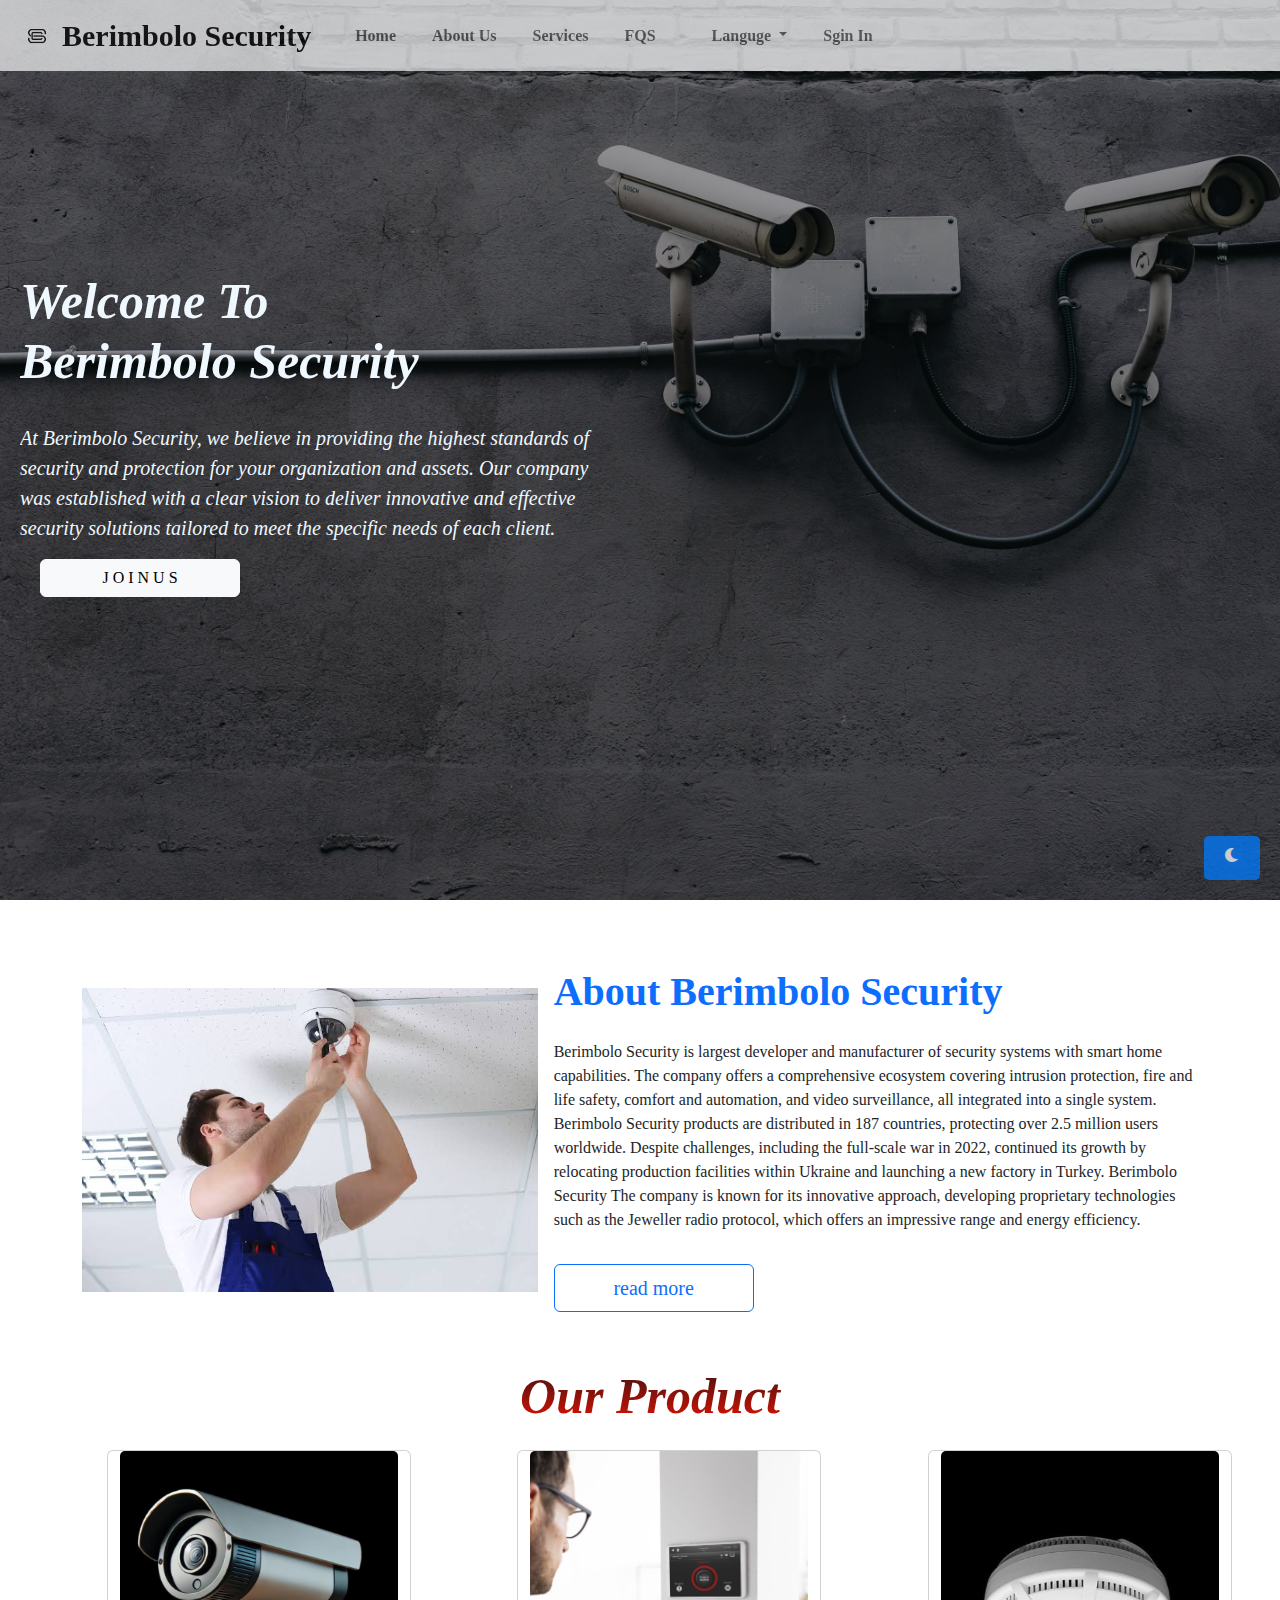
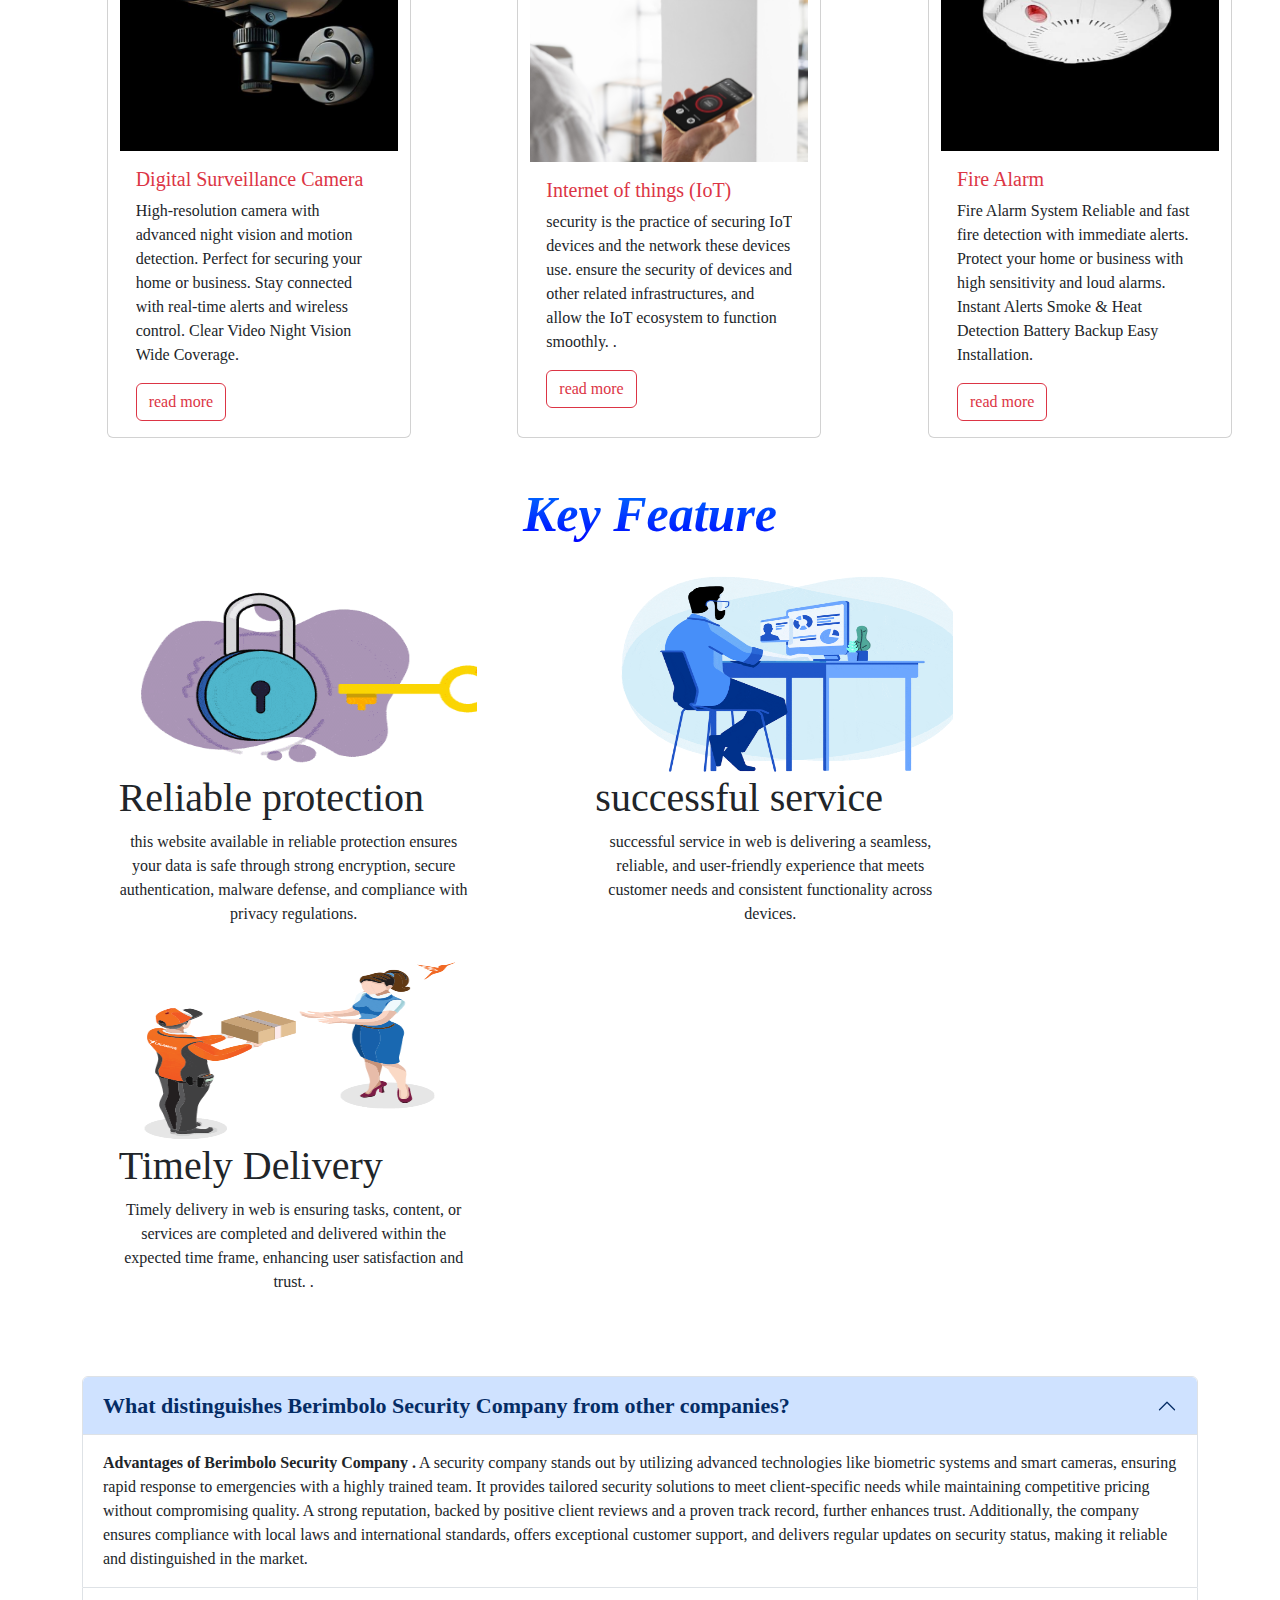
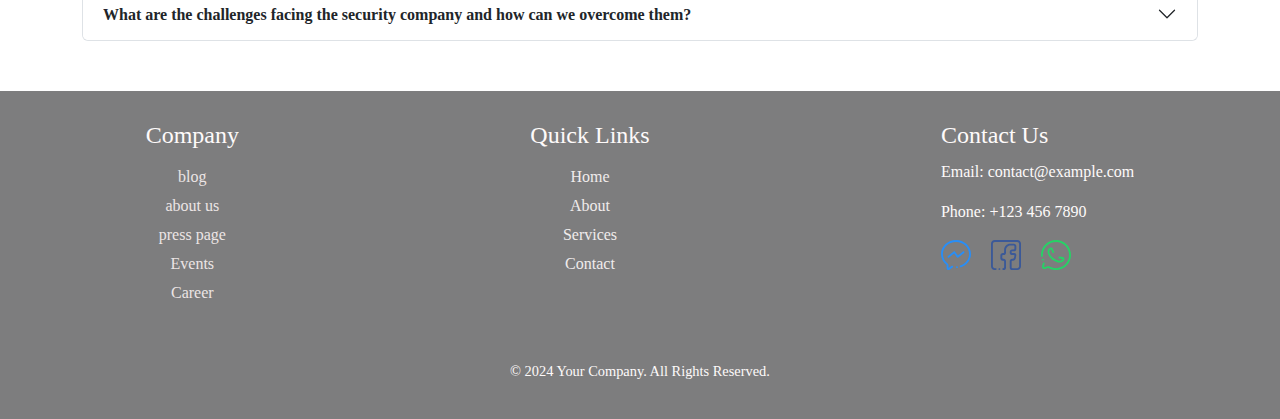
<file: index.html>
<!DOCTYPE html>
<html lang="en">

<head>
    <meta charset="UTF-8">
    <meta name="viewport" content="width=device-width, initial-scale=1.0">
    <title>Document</title>
    <link rel="stylesheet" href="bootstrap.min.css">
    <link rel="stylesheet" href="all.css">
    <link rel="stylesheet" href="all.min.css">
    <link href="https://cdnjs.cloudflare.com/ajax/libs/font-awesome/6.0.0-beta3/css/all.min.css" rel="stylesheet">

    <link rel="stylesheet" href="security.css">
</head>

<body>
    <div class="parent">
        <nav class="navbar navbar-expand-lg navbar-light bg-light play ">
            <div class="container-fluid">
                <img src="283012-removebg-preview.png" class="img1 fw-border">

                <a class="navbar-brand bhh" href="#" style="font-weight: bolder; font-family: Georgia, 'Times New Roman', Times, serif;text-transform: capitalize;">Berimbolo Security</a>


                <button class="navbar-toggler " type="button" data-bs-toggle="collapse" data-bs-target="#navbarSupportedContent" aria-controls="navbarSupportedContent" aria-expanded="false" aria-label="Toggle navigation">
                <span class="navbar-toggler-icon"></span>
              </button>
                <div class="collapse navbar-collapse  oo" id="navbarSupportedContent">
                    <ul class="navbar-nav me-auto mb-2 mb-lg-0">
                        <li class="nav-item">
                            <a class="nav-link " aria-current="page" href="#abouts" style="font-weight: bolder; font-family: Georgia, 'Times New Roman', Times, serif;text-transform: capitalize;">
                                Home
                            </a>

                            <li class="nav-item">
                                <a class="nav-link " aria-current="page" href="#abouts" style="font-weight: bolder; font-family: Georgia, 'Times New Roman', Times, serif;text-transform: capitalize;">
                                About Us
                            </a>
                            </li>
                            <li class="nav-item">
                                <a class="nav-link" href="security2.html" style="font-weight: bolder; font-family: Georgia, 'Times New Roman', Times, serif;text-transform: capitalize;">Services</a>

                            </li>

                            <li class="nav-item">
                                <a class="nav-link " aria-current="page" target="_blank" href="security2.html" style="font-weight: bolder; font-family: Georgia, 'Times New Roman', Times, serif;text-transform: capitalize;">
                           FQS  
                         </a>
                            </li>


                            <li class="nav-item">

                            </li>

                            <li class="nav-item dropdown">
                                <a class="nav-link dropdown-toggle" href="#" id="navbarDropdown" role="button" data-bs-toggle="dropdown" aria-expanded="false" style="font-weight: bolder; font-family: Georgia, 'Times New Roman', Times, serif;text-transform: capitalize;">
                      languge 
                    </a>
                                <ul class="dropdown-menu" aria-labelledby="navbarDropdown">
                                    <li><a class="dropdown-item" href="#">English</a></li>
                                    <hr class="dropdown-divider">
                            </li>
                            <li><a class="dropdown-item" href="#">Arbic</a></li>
                            </ul>
                        </li>
                        <li class="nav-item">
                            <a class="nav-link " href="#" tabindex="-1" aria-disabled="true" style="font-weight: bolder; font-family: Georgia, 'Times New Roman', Times, serif;text-transform: capitalize;">Sgin in </a>
                        </li>
                    </ul>
                </div>
            </div>
        </nav>
        <div class="gana">
            <h2 class="head">Welcome To<br> Berimbolo Security </h2><br class="br">
            <p class="pra"> At Berimbolo Security, we believe in providing the highest standards of security and protection for your organization and assets. Our company was established with a clear vision to deliver innovative and effective security solutions tailored
                to meet the specific needs of each client.</p><button class="btn btn-light btnd" width="300px"> J O I N  U S </button>
            <!-- <h2 class="elav">Lorem ipsum dolor sit, amet consectetur adipisicing elit. Quisquam pariatur harum iusto Lorem ipsum dolor sit amet consectetur adipisicing elit. Fuga officiis aut, ullam nemo vero nostrum et impedit odio reiciendis fugit similique ipsam ipsum
            est? Laudantium, nostrum aspernatur. Culpa, quae totam.</h2> -->
        </div>
    </div>
    <!-- <div class="bout">
        <div class="container-fluid">
            <div class="row abous">

                <img src="about .jpg" alt="" class="col-6 abou" id="abou">
                <div class="col-6">
                    <h2>about us</h2>
                    <p class="ber" id="ber"> Berimbolo Security is Europe's largest developer and manufacturer of security systems with smart home capabilities. The company offers a comprehensive ecosystem covering intrusion protection, fire and life safety, comfort and automation,
                        and video surveillance, products are distributed in 187 countries, protecting over 2.5 million users worldwide. Despite challenges, including the full-scale war in 2022, security system continued its growth by relocating production
                        facilities within Ukraine and launching a new factory in Turkey. The company is known for its innovative approach, developing proprietary technologies such as the Jeweller radio protocol, which offers an impressive range and energy
                        efficiency.

                    </p>
                </div>
            </div>
        </div>
    </div> -->
    <div class="container">
        <div class="row align-items-center gx-3 gy-5 py-3 mt-1 " id="abouts">
            <div class="col-12 col-md-12 col-lg-5">
                <img src="about .jpg" class="img-fluid mx-auto d-block" alt="a man using vr gadget" />
            </div>
            <!-- col-12 -->
            <div class="col-12 col-md-12 text-center text-lg-start col-lg-7">
                <h2 class="fw-bold text-primary fs-1 pb-3">About Berimbolo Security</h2>
                <p class="about-text">
                    Berimbolo Security is largest developer and manufacturer of security systems with smart home capabilities. The company offers a comprehensive ecosystem covering intrusion protection, fire and life safety, comfort and automation, and video surveillance,
                    all integrated into a single system. Berimbolo Security products are distributed in 187 countries, protecting over 2.5 million users worldwide. Despite challenges, including the full-scale war in 2022, continued its growth by relocating
                    production facilities within Ukraine and launching a new factory in Turkey. Berimbolo Security The company is known for its innovative approach, developing proprietary technologies such as the Jeweller radio protocol, which offers
                    an impressive range and energy efficiency. </p>
                <button class="btn btn-outline-primary  py-2 mt-3 fs-5 fw-medium" type="button" id="btn">
                    read more
            </button>
            </div>
            <!-- col-12 -->
        </div>
        <!-- row -->
    </div>
    <!--  container -->

    <div class="hero-section">
        <h2 class="new py-2" id="none">Our Product</h2>
        <div class="container-fluid mx-auto my-3">
            <div class="row">
                <div class="card col-4 offset-md-1 offset-sm-0 offset-xlg-2" style="width: 19rem;" id="cards">
                    <img src="ffc.jpg" class="card-img-top" alt="camra " style="height: 300px;">
                    <div class="card-body">
                        <h5 class="card-title text-danger">Digital Surveillance Camera</h5>
                        <p class="card-text">
                            High-resolution camera with advanced night vision and motion detection. Perfect for securing your home or business. Stay connected with real-time alerts and wireless control. Clear Video Night Vision Wide Coverage.</p>
                        <a href="https://www.cameraftp.com/CameraFTP/Support/SecurityCameraBasics.aspx" class="btn btn- btn-outline-danger " target="_blank">read more</a>
                    </div>
                </div>
                <div class="card col-4 offset-md-1 offset-sm-0" style="width: 19rem; ;" id="cardss">
                    <img src="person-using-smartphone-his-automated-home.jpg" class="card-img-top" alt="...">
                    <div class="card-body">
                        <h5 class="card-title text-danger">Internet of things (IoT)</h5>
                        <p class="card-text">security is the practice of securing IoT devices and the network these devices use. ensure the security of devices and other related infrastructures, and allow the IoT ecosystem to function smoothly. .
                        </p>
                        <a href="https://blog.apnic.net/tag/internet-of-things/?gad_source=1&gclid=Cj0KCQiAvP-6BhDyARIsAJ3uv7alAZ_SHI43KYHfgxO63ELHRvhLsavigr9wAocjGdiPCZ96WvhnDtMaAnJREALw_wcB" class="btn btn- btn-outline-danger " target="_blank">read more</a>
                    </div>
                </div>
                <div class="card col-4 offset-md-1 offset-sm-0" style="width: 19rem; " id="car">
                    <img src="9d.jpg " class="card-img-top " alt="... " style="height: 300px; ">
                    <div class="card-body ">
                        <h5 class="card-title text-danger ">Fire Alarm</h5>
                        <p class="card-text ">Fire Alarm System Reliable and fast fire detection with immediate alerts. Protect your home or business with high sensitivity and loud alarms. Instant Alerts Smoke & Heat Detection Battery Backup Easy Installation.</p>
                        <a href="https://simple.wikipedia.org/wiki/Fire_alarm" target="_blank" class="btn btn- btn-outline-danger ">read more</a>
                    </div>
                </div>
            </div>
        </div>
        <div class="main-se">
            <h2 class="news" id="keys">key feature </h2>
            <div class="container-fluid mx-auto my-3">
                <div class="row">
                    <div class="sec-section offset-sm-0 col-md-4 offset-md-1">
                        <img src="20gin.gif" class="gifs">
                        <h3 class="tag">Reliable protection
                        </h3>
                        <p class="sec"> this website available in reliable protection ensures your data is safe through strong encryption, secure authentication, malware defense, and compliance with privacy regulations.
                        </p>
                    </div>
                    <div class="sec-section offset-sm-0 col-md-4 offset-md-1">
                        <img src="baner.gif" class="gif">
                        <h3 class="tag">successful service


                        </h3>
                        <p class="sec"> successful service in web is delivering a seamless, reliable, and user-friendly experience that meets customer needs and consistent functionality across devices.
                        </p>
                    </div>
                    <div class="sec-section offset-sm-0 col-md-4 offset-md-1">
                        <img src="giphy (1).gif" class="gif">
                        <h3 class="tag">Timely Delivery



                        </h3>
                        <p class="sec"> Timely delivery in web is ensuring tasks, content, or services are completed and delivered within the expected time frame, enhancing user satisfaction and trust. .
                        </p>
                    </div>

                </div>
            </div>
        </div>
    </div>
    <div class="container">

        <div class="accordion cz" id="accordionExample">
            <div class="accordion-item">
                <h2 class="accordion-header" id="headingOne">
                    <button class="accordion-button fw" type="button" data-bs-toggle="collapse" data-bs-target="#collapseOne" aria-expanded="true" aria-controls="collapseOne"><strong>
                        What distinguishes Berimbolo Security Company from other companies?
                 </strong>   </button>
                </h2>
                <div id="collapseOne" class="accordion-collapse collapse show" aria-labelledby="headingOne" data-bs-parent="#accordionExample">
                    <div class="accordion-body">
                        <strong>Advantages of  Berimbolo Security Company
                            .</strong> A security company stands out by utilizing advanced technologies like biometric systems and smart cameras, ensuring rapid response to emergencies with a highly trained team. It provides tailored
                        security solutions to meet client-specific needs while maintaining competitive pricing without compromising quality. A strong reputation, backed by positive client reviews and a proven track record, further enhances trust. Additionally,
                        the company ensures compliance with local laws and international standards, offers exceptional customer support, and delivers regular updates on security status, making it reliable and distinguished in the market.
                    </div>
                </div>
            </div>
            <div class="accordion-item">
                <h2 class="accordion-header" id="headingThree">
                    <button class="accordion-button collapsed" type="button" data-bs-toggle="collapse" data-bs-target="#collapseThree" aria-expanded="false" aria-controls="collapseThree">
                       <strong> What are the challenges facing the security company and how can we overcome them?</strong>

            </button>
                </h2>
                <div id="collapseThree" class="accordion-collapse collapse" aria-labelledby="headingThree" data-bs-parent="#accordionExample">
                    <div class="accordion-body">
                        <strong>Challenges facing  Berimbolo Security Company
                        </strong> Security companies face several challenges in today's rapidly evolving landscape. One major issue is the rise of sophisticated cyber threats, such as ransomware and hacking attempts, which require
                        advanced technologies like AI and threat detection systems, alongside continuous employee training. Another challenge is the global shortage of skilled professionals in both cybersecurity and field operations. Companies can address
                        this by offering in-house training programs and forming partnerships with educational institutions to attract fresh talent. Moreover, attackers constantly evolve their techniques, necessitating regular security assessments and
                        the implementation of multi-layered defense systems. Rapid technological advancements also pose a challenge, as outdated systems become vulnerable; therefore, companies must invest in regular updates and cautiously adopt new technologies.
                        In field operations, unexpected risks demand well-trained personnel and the use of smart monitoring tools. Legal compliance is another hurdle, with varying regulations across regions. Employing legal teams and adhering to international
                        standards can help mitigate this issue. Finally, high operational costs due to advanced technologies require companies to adopt cost-effective solutions and improve efficiency. By focusing on innovation, adaptation, and continuous
                        improvement, security companies can effectively tackle these challenges.
                    </div>
                </div>
            </div>
        </div>
    </div>
    <button href="##" id="button" class="darks "> <i class="fas fa-moon icon"></i> <!-- أيقونة القمر -->
    </button>
    <button href="##" id="button" class="lights hide"><i class="fas fa-sun icon"></i> <!-- أيقونة الشمس -->

    </button>


    <!-- <hr class="top ">
        <hr class="buttom ">
        <div class="box "></div>
        <div class="box "></div>
        <div class="box "></div>
        <div class="box "></div>
        <div class="box "></div>
        <div class="box "></div>
        <div class="box "></div>
        <div class="box "></div>
        <div class="box "></div>
        <div class="box "></div>
        <div class="box "></div>
        <div class="box "></div> -->
    </div>

    <footer>
        <div class="footer-container">
            <div class="footer-section">
                <h3>Company</h3>
                <ul>
                    <li> blog</li>
                    <li> about us</li>
                    <li> press page</li>
                    <li> Events</li>
                    <li> Career
                        <li>
                </ul>
            </div>
            <div class="footer-section">
                <h3>Quick Links</h3>
                <ul>
                    <li><a href="#">Home</a></li>
                    <li><a href="#">About</a></li>
                    <li><a href="#">Services</a></li>
                    <li><a href="#">Contact</a></li>
                </ul>
            </div>
            <div class="footer-section">
                <h3>Contact Us</h3>
                <p>Email: contact@example.com</p>
                <p>Phone: +123 456 7890</p>
                <img src="reshot-icon-messenger-82S9U6ZBLD.svg" alt="" width="30px">
                <img src="reshot-icon-facebook-square-GCAE9R73J5.svg" alt="" width="30px" class="ms-3">
                <img src="reshot-icon-whatsapp-UANBKF398R.svg" alt="" width="30px" class="ms-3">


            </div>
        </div>
        <div class="footer-bottom">
            <p>&copy; 2024 Your Company. All Rights Reserved.</p>
        </div>
    </footer>

    <script src="bootstrap.bundle.min.js"></script>

    <script src="security.js "></script>
</body>

</html>
</file>
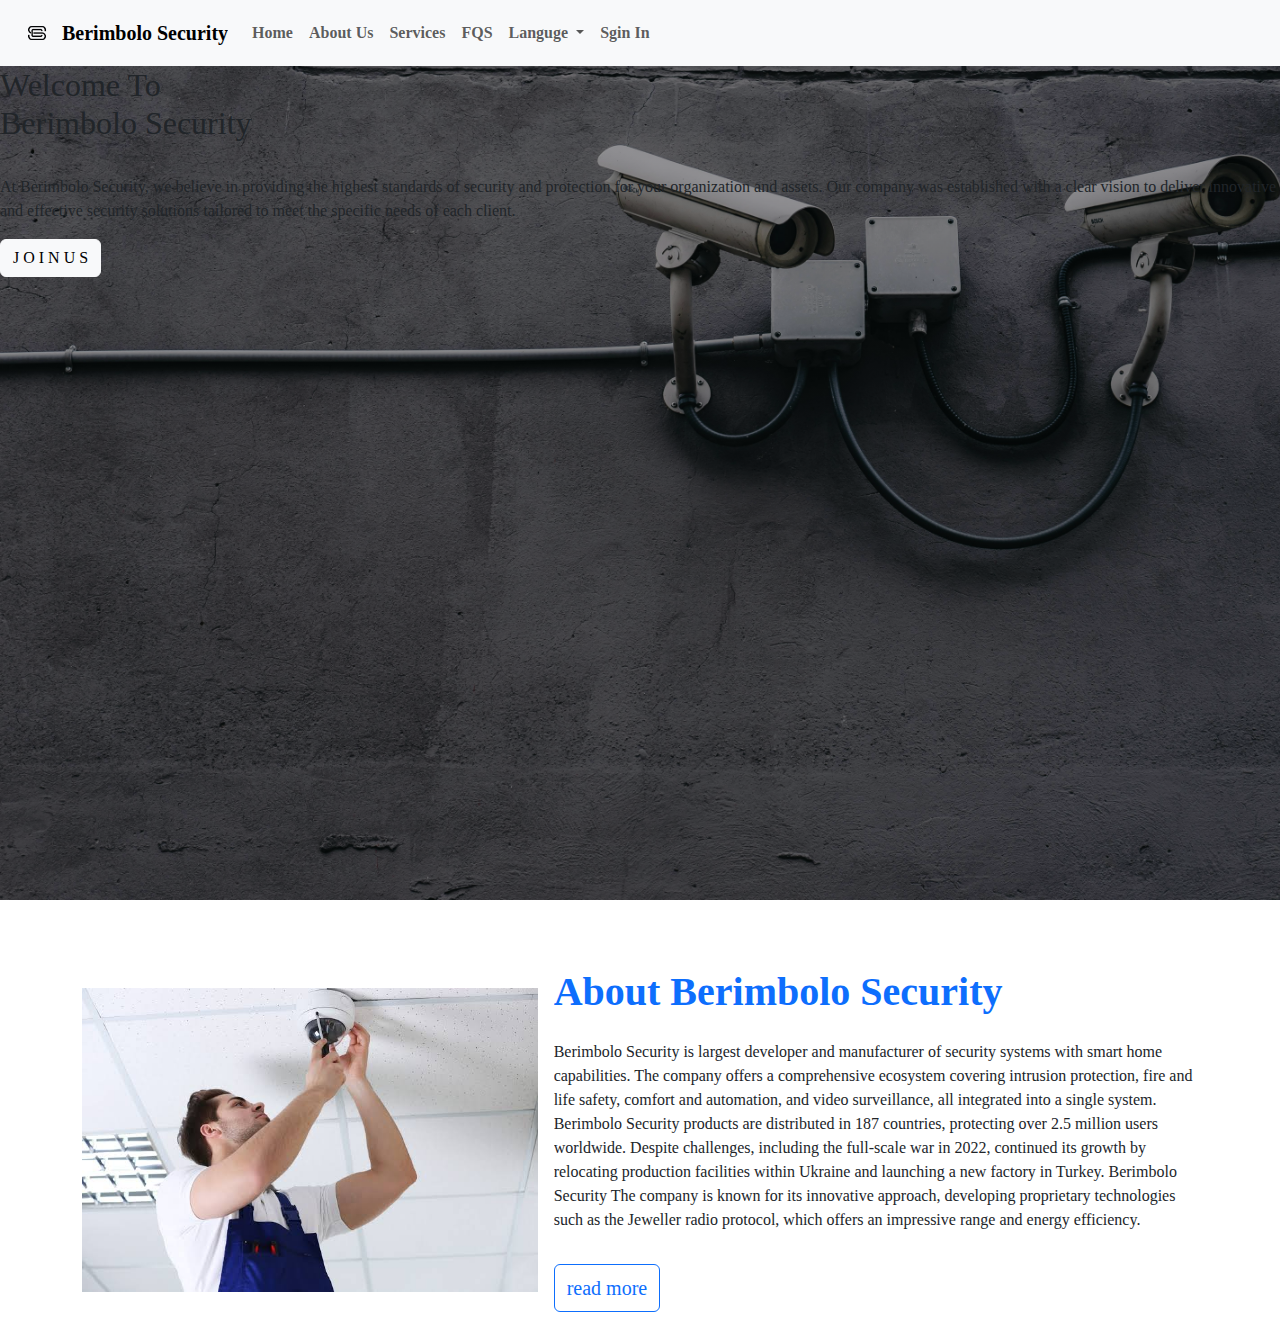
<file: about-us.html>
<!DOCTYPE html>
<html lang="en">

<head>
    <meta charset="UTF-8">
    <meta name="viewport" content="width=device-width, initial-scale=1.0">
    <title>Document</title>
    <link rel="stylesheet" href="bootstrap.min.css">
    <link rel="stylesheet" href="about-us.css">
</head>

<body>
    <div class="parent">
        <nav class="navbar navbar-expand-lg navbar-light bg-light play ">
            <div class="container-fluid">
                <img src="283012-removebg-preview.png" class="img1 fw-border">

                <a class="navbar-brand bhh" href="#" style="font-weight: bolder; font-family: Georgia, 'Times New Roman', Times, serif;text-transform: capitalize;">Berimbolo Security</a>


                <button class="navbar-toggler " type="button" data-bs-toggle="collapse" data-bs-target="#navbarSupportedContent" aria-controls="navbarSupportedContent" aria-expanded="false" aria-label="Toggle navigation">
                <span class="navbar-toggler-icon"></span>
              </button>
                <div class="collapse navbar-collapse  oo" id="navbarSupportedContent">
                    <ul class="navbar-nav me-auto mb-2 mb-lg-0">
                        <li class="nav-item">
                            <a class="nav-link " aria-current="page" href="#abouts" style="font-weight: bolder; font-family: Georgia, 'Times New Roman', Times, serif;text-transform: capitalize;">
                                Home
                            </a>

                            <li class="nav-item">
                                <a class="nav-link " aria-current="page" href="#abouts" style="font-weight: bolder; font-family: Georgia, 'Times New Roman', Times, serif;text-transform: capitalize;">
                                About Us
                            </a>
                            </li>
                            <li class="nav-item">
                                <a class="nav-link" href="security2.html" style="font-weight: bolder; font-family: Georgia, 'Times New Roman', Times, serif;text-transform: capitalize;">Services</a>

                            </li>

                            <li class="nav-item">
                                <a class="nav-link " aria-current="page" target="_blank" href="security2.html" style="font-weight: bolder; font-family: Georgia, 'Times New Roman', Times, serif;text-transform: capitalize;">
                           FQS  
                         </a>
                            </li>


                            <li class="nav-item">

                            </li>

                            <li class="nav-item dropdown">
                                <a class="nav-link dropdown-toggle" href="#" id="navbarDropdown" role="button" data-bs-toggle="dropdown" aria-expanded="false" style="font-weight: bolder; font-family: Georgia, 'Times New Roman', Times, serif;text-transform: capitalize;">
                      languge 
                    </a>
                                <ul class="dropdown-menu" aria-labelledby="navbarDropdown">
                                    <li><a class="dropdown-item" href="#">English</a></li>
                                    <hr class="dropdown-divider">
                            </li>
                            <li><a class="dropdown-item" href="#">Arbic</a></li>
                            </ul>
                        </li>
                        <li class="nav-item">
                            <a class="nav-link " href="#" tabindex="-1" aria-disabled="true" style="font-weight: bolder; font-family: Georgia, 'Times New Roman', Times, serif;text-transform: capitalize;">Sgin in </a>
                        </li>
                    </ul>
                </div>
            </div>
        </nav>
        <div class="gana">
            <h2 class="head">Welcome To<br> Berimbolo Security </h2><br class="br">
            <p class="pra"> At Berimbolo Security, we believe in providing the highest standards of security and protection for your organization and assets. Our company was established with a clear vision to deliver innovative and effective security solutions tailored
                to meet the specific needs of each client.</p><button class="btn btn-light btnd" width="300px"> J O I N  U S </button>
            <!-- <h2 class="elav">Lorem ipsum dolor sit, amet consectetur adipisicing elit. Quisquam pariatur harum iusto Lorem ipsum dolor sit amet consectetur adipisicing elit. Fuga officiis aut, ullam nemo vero nostrum et impedit odio reiciendis fugit similique ipsam ipsum
            est? Laudantium, nostrum aspernatur. Culpa, quae totam.</h2> -->
        </div>
    </div>


    <div class="container">
        <div class="row align-items-center gx-3 gy-5 py-3 mt-1 " id="abouts">
            <div class="col-12 col-md-12 col-lg-5">
                <img src="about .jpg" class="img-fluid mx-auto d-block" alt="a man using vr gadget" />
            </div>
            <!-- col-12 -->
            <div class="col-12 col-md-12 text-center text-lg-start col-lg-7">
                <h2 class="fw-bold text-primary fs-1 pb-3">About Berimbolo Security</h2>
                <p class="about-text">
                    Berimbolo Security is largest developer and manufacturer of security systems with smart home capabilities. The company offers a comprehensive ecosystem covering intrusion protection, fire and life safety, comfort and automation, and video surveillance,
                    all integrated into a single system. Berimbolo Security products are distributed in 187 countries, protecting over 2.5 million users worldwide. Despite challenges, including the full-scale war in 2022, continued its growth by relocating
                    production facilities within Ukraine and launching a new factory in Turkey. Berimbolo Security The company is known for its innovative approach, developing proprietary technologies such as the Jeweller radio protocol, which offers
                    an impressive range and energy efficiency. </p>
                <button class="btn btn-outline-primary  py-2 mt-3 fs-5 fw-medium" type="button" id="btn">
                    read more
            </button>
            </div>
            <!-- col-12 -->
        </div>
        <!-- row -->
    </div>
    <!--  container -->

    <script src="about-us.css"></script>
    <script src="bootstrap.bundle.min.js"></script>
</body>

</html>
</file>
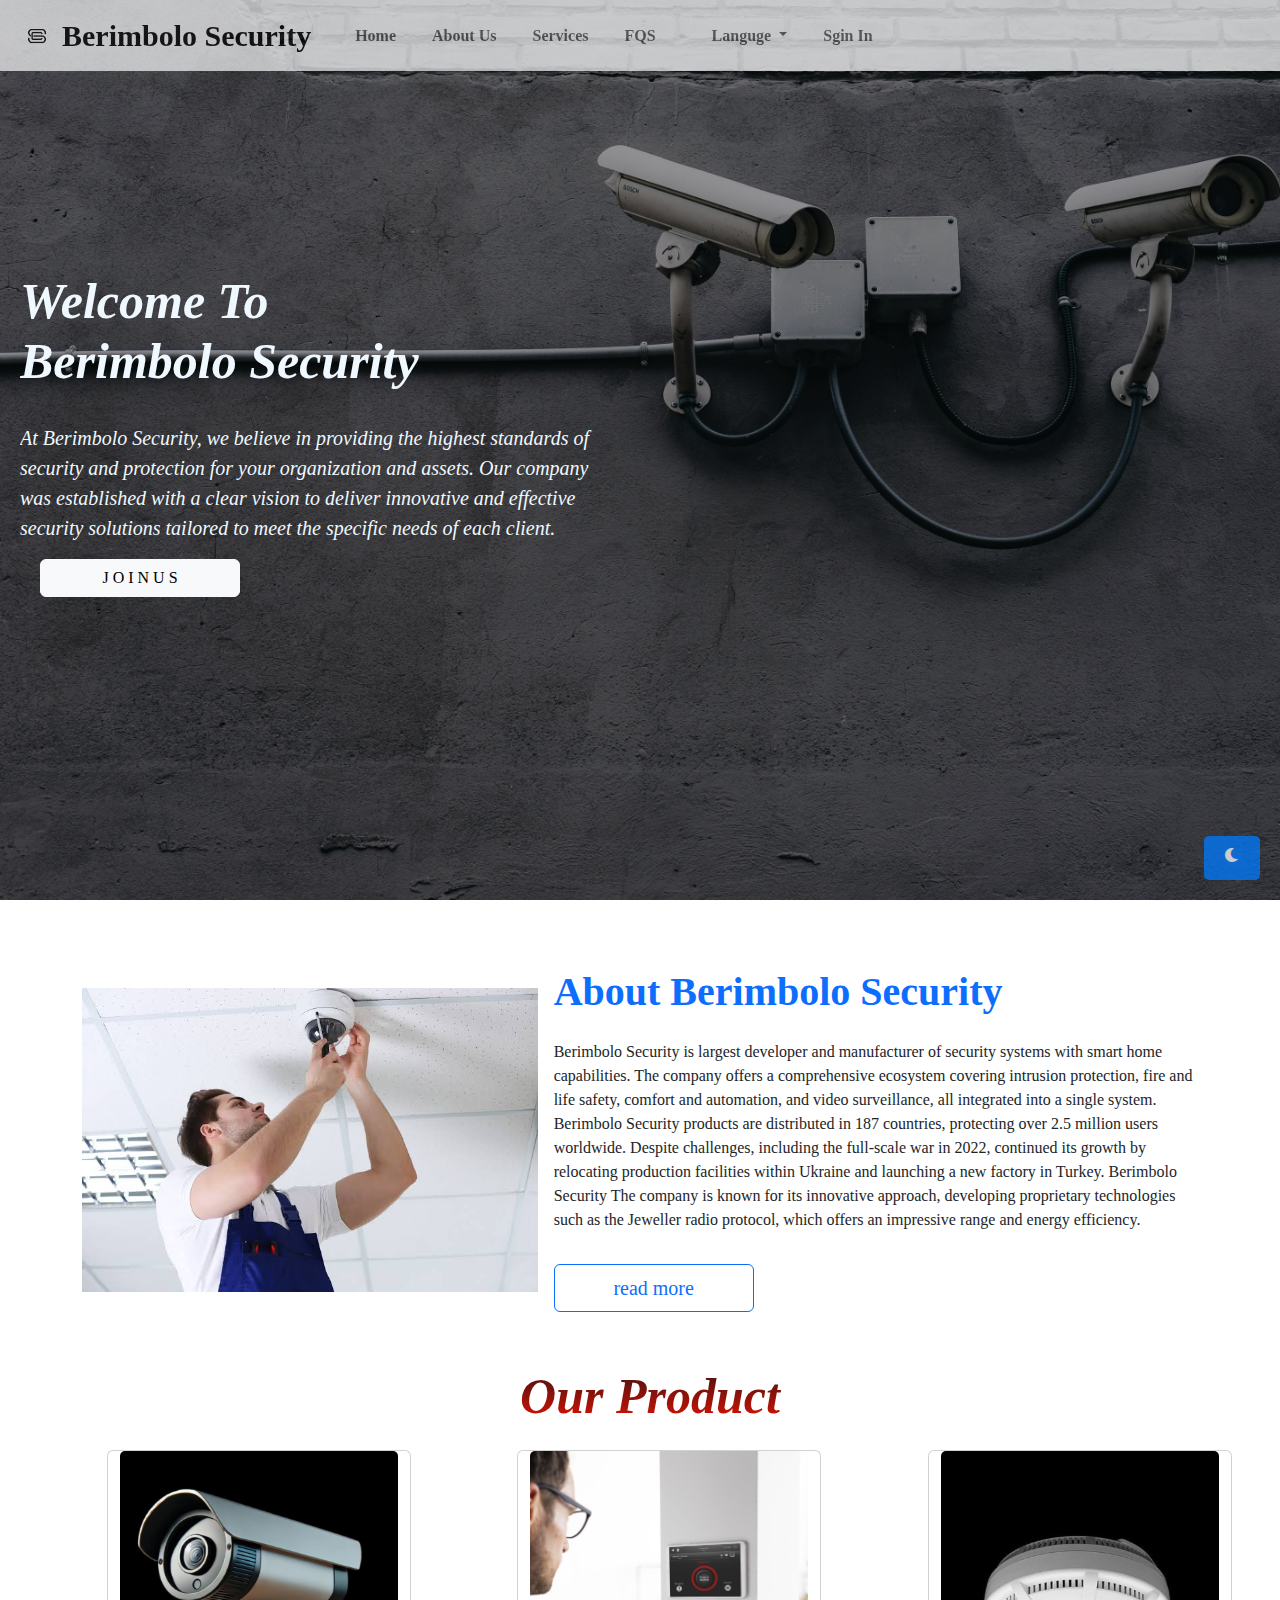
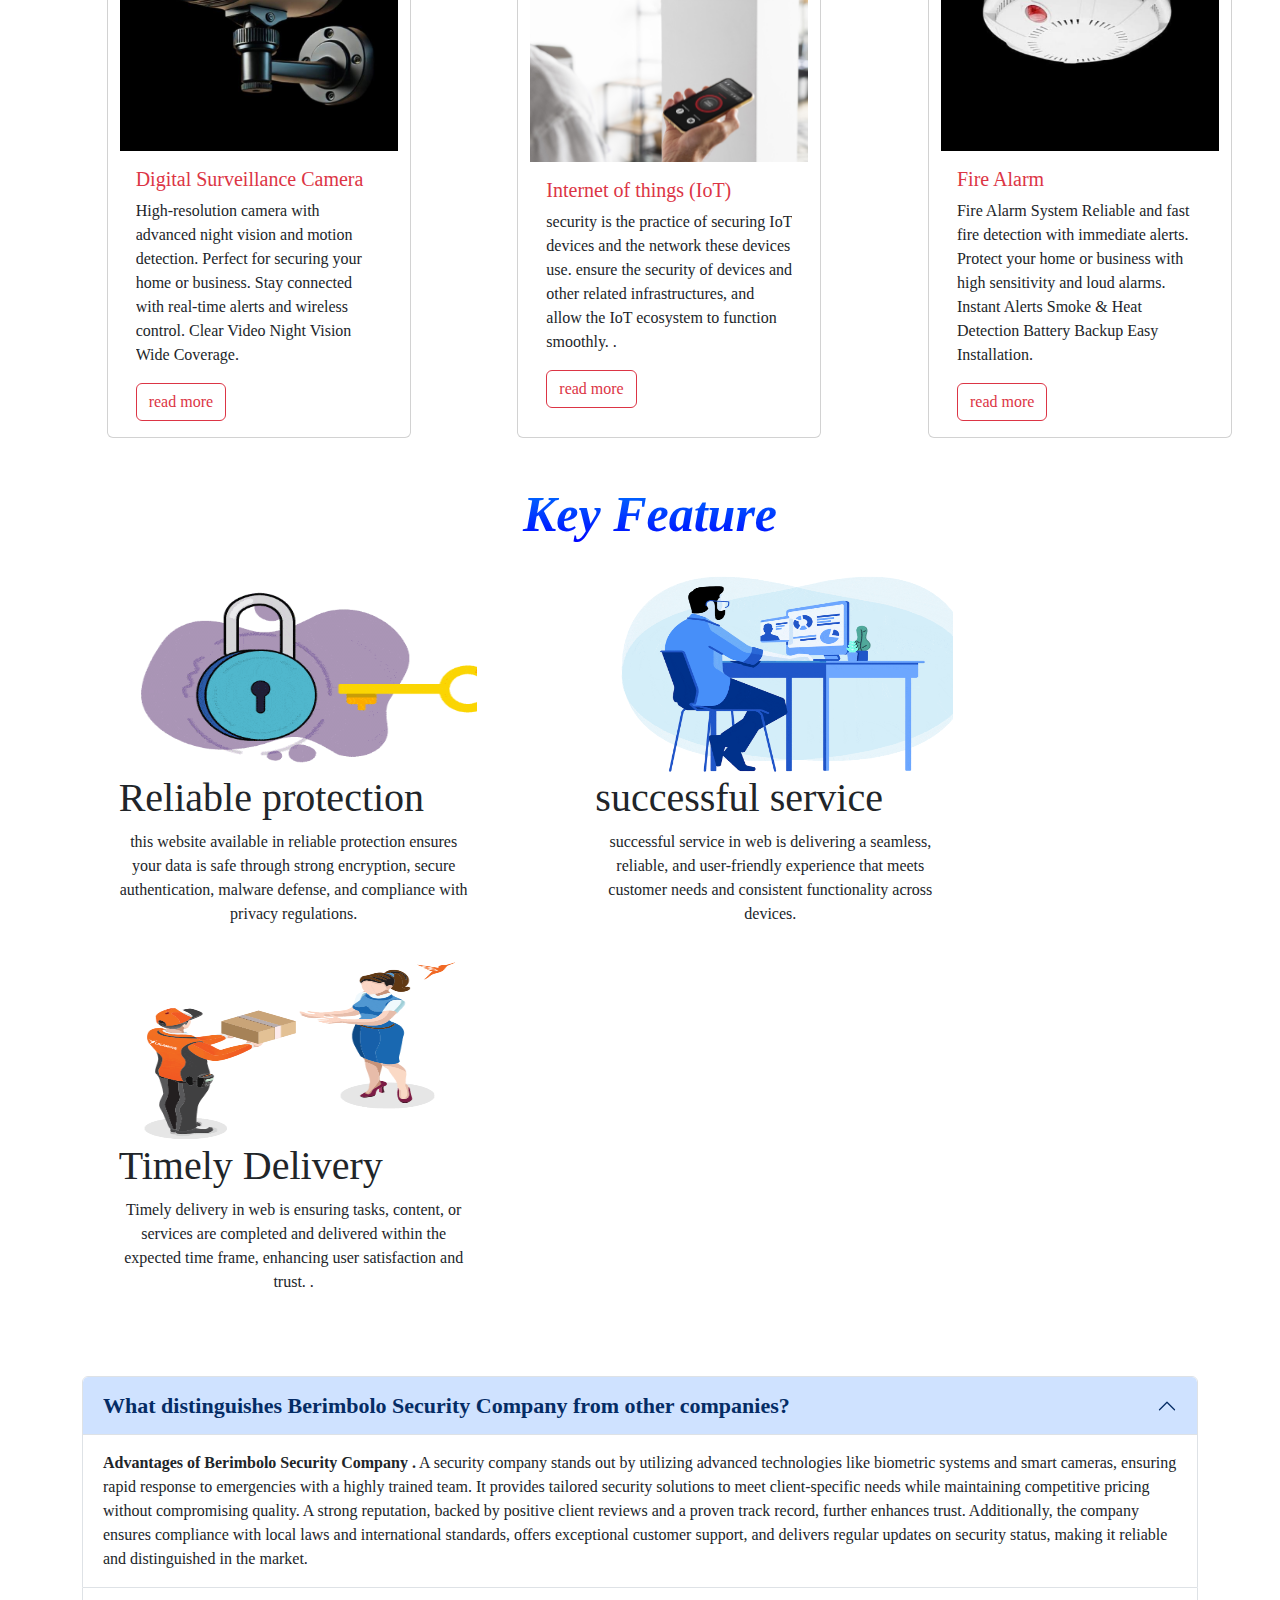
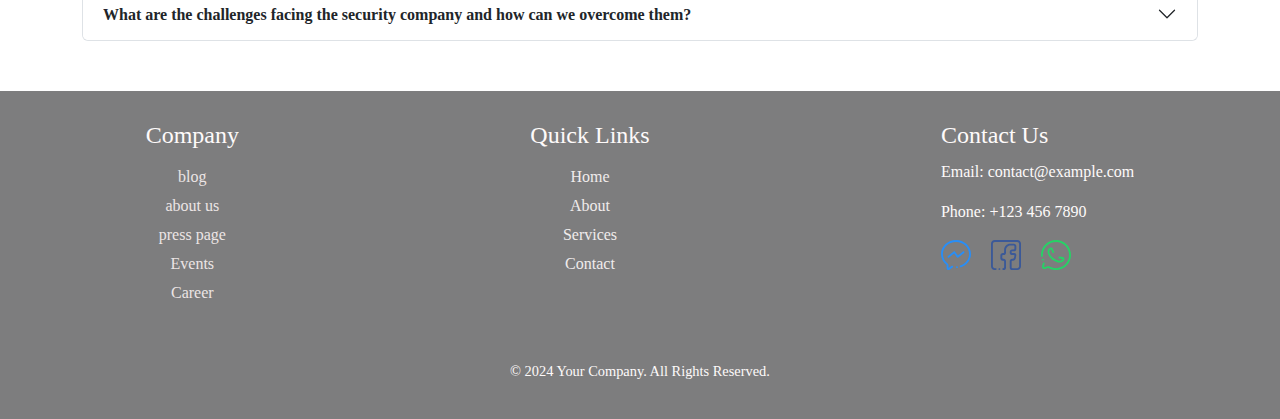
<file: security.html>
<!DOCTYPE html>
<html lang="en">

<head>
    <meta charset="UTF-8">
    <meta name="viewport" content="width=device-width, initial-scale=1.0">
    <title>Document</title>
    <link rel="stylesheet" href="bootstrap.min.css">
    <link rel="stylesheet" href="all.css">
    <link rel="stylesheet" href="all.min.css">
    <link href="https://cdnjs.cloudflare.com/ajax/libs/font-awesome/6.0.0-beta3/css/all.min.css" rel="stylesheet">

    <link rel="stylesheet" href="security.css">
</head>

<body>
    <div class="parent">
        <nav class="navbar navbar-expand-lg navbar-light bg-light play ">
            <div class="container-fluid">
                <img src="283012-removebg-preview.png" class="img1 fw-border">

                <a class="navbar-brand bhh" href="#" style="font-weight: bolder; font-family: Georgia, 'Times New Roman', Times, serif;text-transform: capitalize;">Berimbolo Security</a>


                <button class="navbar-toggler " type="button" data-bs-toggle="collapse" data-bs-target="#navbarSupportedContent" aria-controls="navbarSupportedContent" aria-expanded="false" aria-label="Toggle navigation">
                <span class="navbar-toggler-icon"></span>
              </button>
                <div class="collapse navbar-collapse  oo" id="navbarSupportedContent">
                    <ul class="navbar-nav me-auto mb-2 mb-lg-0">
                        <li class="nav-item">
                            <a class="nav-link " aria-current="page" href="#abouts" style="font-weight: bolder; font-family: Georgia, 'Times New Roman', Times, serif;text-transform: capitalize;">
                                Home
                            </a>

                            <li class="nav-item">
                                <a class="nav-link " aria-current="page" href="#abouts" style="font-weight: bolder; font-family: Georgia, 'Times New Roman', Times, serif;text-transform: capitalize;">
                                About Us
                            </a>
                            </li>
                            <li class="nav-item">
                                <a class="nav-link" href="security2.html" style="font-weight: bolder; font-family: Georgia, 'Times New Roman', Times, serif;text-transform: capitalize;">Services</a>

                            </li>

                            <li class="nav-item">
                                <a class="nav-link " aria-current="page" target="_blank" href="security2.html" style="font-weight: bolder; font-family: Georgia, 'Times New Roman', Times, serif;text-transform: capitalize;">
                           FQS  
                         </a>
                            </li>


                            <li class="nav-item">

                            </li>

                            <li class="nav-item dropdown">
                                <a class="nav-link dropdown-toggle" href="#" id="navbarDropdown" role="button" data-bs-toggle="dropdown" aria-expanded="false" style="font-weight: bolder; font-family: Georgia, 'Times New Roman', Times, serif;text-transform: capitalize;">
                      languge 
                    </a>
                                <ul class="dropdown-menu" aria-labelledby="navbarDropdown">
                                    <li><a class="dropdown-item" href="#">English</a></li>
                                    <hr class="dropdown-divider">
                            </li>
                            <li><a class="dropdown-item" href="#">Arbic</a></li>
                            </ul>
                        </li>
                        <li class="nav-item">
                            <a class="nav-link " href="#" tabindex="-1" aria-disabled="true" style="font-weight: bolder; font-family: Georgia, 'Times New Roman', Times, serif;text-transform: capitalize;">Sgin in </a>
                        </li>
                    </ul>
                </div>
            </div>
        </nav>
        <div class="gana">
            <h2 class="head">Welcome To<br> Berimbolo Security </h2><br class="br">
            <p class="pra"> At Berimbolo Security, we believe in providing the highest standards of security and protection for your organization and assets. Our company was established with a clear vision to deliver innovative and effective security solutions tailored
                to meet the specific needs of each client.</p><button class="btn btn-light btnd" width="300px"> J O I N  U S </button>
            <!-- <h2 class="elav">Lorem ipsum dolor sit, amet consectetur adipisicing elit. Quisquam pariatur harum iusto Lorem ipsum dolor sit amet consectetur adipisicing elit. Fuga officiis aut, ullam nemo vero nostrum et impedit odio reiciendis fugit similique ipsam ipsum
            est? Laudantium, nostrum aspernatur. Culpa, quae totam.</h2> -->
        </div>
    </div>
    <!-- <div class="bout">
        <div class="container-fluid">
            <div class="row abous">

                <img src="about .jpg" alt="" class="col-6 abou" id="abou">
                <div class="col-6">
                    <h2>about us</h2>
                    <p class="ber" id="ber"> Berimbolo Security is Europe's largest developer and manufacturer of security systems with smart home capabilities. The company offers a comprehensive ecosystem covering intrusion protection, fire and life safety, comfort and automation,
                        and video surveillance, products are distributed in 187 countries, protecting over 2.5 million users worldwide. Despite challenges, including the full-scale war in 2022, security system continued its growth by relocating production
                        facilities within Ukraine and launching a new factory in Turkey. The company is known for its innovative approach, developing proprietary technologies such as the Jeweller radio protocol, which offers an impressive range and energy
                        efficiency.

                    </p>
                </div>
            </div>
        </div>
    </div> -->
    <div class="container">
        <div class="row align-items-center gx-3 gy-5 py-3 mt-1 " id="abouts">
            <div class="col-12 col-md-12 col-lg-5">
                <img src="about .jpg" class="img-fluid mx-auto d-block" alt="a man using vr gadget" />
            </div>
            <!-- col-12 -->
            <div class="col-12 col-md-12 text-center text-lg-start col-lg-7">
                <h2 class="fw-bold text-primary fs-1 pb-3">About Berimbolo Security</h2>
                <p class="about-text">
                    Berimbolo Security is largest developer and manufacturer of security systems with smart home capabilities. The company offers a comprehensive ecosystem covering intrusion protection, fire and life safety, comfort and automation, and video surveillance,
                    all integrated into a single system. Berimbolo Security products are distributed in 187 countries, protecting over 2.5 million users worldwide. Despite challenges, including the full-scale war in 2022, continued its growth by relocating
                    production facilities within Ukraine and launching a new factory in Turkey. Berimbolo Security The company is known for its innovative approach, developing proprietary technologies such as the Jeweller radio protocol, which offers
                    an impressive range and energy efficiency. </p>
                <button class="btn btn-outline-primary  py-2 mt-3 fs-5 fw-medium" type="button" id="btn">
                    read more
            </button>
            </div>
            <!-- col-12 -->
        </div>
        <!-- row -->
    </div>
    <!--  container -->

    <div class="hero-section">
        <h2 class="new py-2" id="none">Our Product</h2>
        <div class="container-fluid mx-auto my-3">
            <div class="row">
                <div class="card col-4 offset-md-1 offset-sm-0 offset-xlg-2" style="width: 19rem;" id="cards">
                    <img src="ffc.jpg" class="card-img-top" alt="camra " style="height: 300px;">
                    <div class="card-body">
                        <h5 class="card-title text-danger">Digital Surveillance Camera</h5>
                        <p class="card-text">
                            High-resolution camera with advanced night vision and motion detection. Perfect for securing your home or business. Stay connected with real-time alerts and wireless control. Clear Video Night Vision Wide Coverage.</p>
                        <a href="https://www.cameraftp.com/CameraFTP/Support/SecurityCameraBasics.aspx" class="btn btn- btn-outline-danger " target="_blank">read more</a>
                    </div>
                </div>
                <div class="card col-4 offset-md-1 offset-sm-0" style="width: 19rem; ;" id="cardss">
                    <img src="person-using-smartphone-his-automated-home.jpg" class="card-img-top" alt="...">
                    <div class="card-body">
                        <h5 class="card-title text-danger">Internet of things (IoT)</h5>
                        <p class="card-text">security is the practice of securing IoT devices and the network these devices use. ensure the security of devices and other related infrastructures, and allow the IoT ecosystem to function smoothly. .
                        </p>
                        <a href="https://blog.apnic.net/tag/internet-of-things/?gad_source=1&gclid=Cj0KCQiAvP-6BhDyARIsAJ3uv7alAZ_SHI43KYHfgxO63ELHRvhLsavigr9wAocjGdiPCZ96WvhnDtMaAnJREALw_wcB" class="btn btn- btn-outline-danger " target="_blank">read more</a>
                    </div>
                </div>
                <div class="card col-4 offset-md-1 offset-sm-0" style="width: 19rem; " id="car">
                    <img src="9d.jpg " class="card-img-top " alt="... " style="height: 300px; ">
                    <div class="card-body ">
                        <h5 class="card-title text-danger ">Fire Alarm</h5>
                        <p class="card-text ">Fire Alarm System Reliable and fast fire detection with immediate alerts. Protect your home or business with high sensitivity and loud alarms. Instant Alerts Smoke & Heat Detection Battery Backup Easy Installation.</p>
                        <a href="https://simple.wikipedia.org/wiki/Fire_alarm" target="_blank" class="btn btn- btn-outline-danger ">read more</a>
                    </div>
                </div>
            </div>
        </div>
        <div class="main-se">
            <h2 class="news" id="keys">key feature </h2>
            <div class="container-fluid mx-auto my-3">
                <div class="row">
                    <div class="sec-section offset-sm-0 col-md-4 offset-md-1">
                        <img src="20gin.gif" class="gifs">
                        <h3 class="tag">Reliable protection
                        </h3>
                        <p class="sec"> this website available in reliable protection ensures your data is safe through strong encryption, secure authentication, malware defense, and compliance with privacy regulations.
                        </p>
                    </div>
                    <div class="sec-section offset-sm-0 col-md-4 offset-md-1">
                        <img src="baner.gif" class="gif">
                        <h3 class="tag">successful service


                        </h3>
                        <p class="sec"> successful service in web is delivering a seamless, reliable, and user-friendly experience that meets customer needs and consistent functionality across devices.
                        </p>
                    </div>
                    <div class="sec-section offset-sm-0 col-md-4 offset-md-1">
                        <img src="giphy (1).gif" class="gif">
                        <h3 class="tag">Timely Delivery



                        </h3>
                        <p class="sec"> Timely delivery in web is ensuring tasks, content, or services are completed and delivered within the expected time frame, enhancing user satisfaction and trust. .
                        </p>
                    </div>

                </div>
            </div>
        </div>
    </div>
    <div class="container">

        <div class="accordion cz" id="accordionExample">
            <div class="accordion-item">
                <h2 class="accordion-header" id="headingOne">
                    <button class="accordion-button fw" type="button" data-bs-toggle="collapse" data-bs-target="#collapseOne" aria-expanded="true" aria-controls="collapseOne"><strong>
                        What distinguishes Berimbolo Security Company from other companies?
                 </strong>   </button>
                </h2>
                <div id="collapseOne" class="accordion-collapse collapse show" aria-labelledby="headingOne" data-bs-parent="#accordionExample">
                    <div class="accordion-body">
                        <strong>Advantages of  Berimbolo Security Company
                            .</strong> A security company stands out by utilizing advanced technologies like biometric systems and smart cameras, ensuring rapid response to emergencies with a highly trained team. It provides tailored
                        security solutions to meet client-specific needs while maintaining competitive pricing without compromising quality. A strong reputation, backed by positive client reviews and a proven track record, further enhances trust. Additionally,
                        the company ensures compliance with local laws and international standards, offers exceptional customer support, and delivers regular updates on security status, making it reliable and distinguished in the market.
                    </div>
                </div>
            </div>
            <div class="accordion-item">
                <h2 class="accordion-header" id="headingThree">
                    <button class="accordion-button collapsed" type="button" data-bs-toggle="collapse" data-bs-target="#collapseThree" aria-expanded="false" aria-controls="collapseThree">
                       <strong> What are the challenges facing the security company and how can we overcome them?</strong>

            </button>
                </h2>
                <div id="collapseThree" class="accordion-collapse collapse" aria-labelledby="headingThree" data-bs-parent="#accordionExample">
                    <div class="accordion-body">
                        <strong>Challenges facing  Berimbolo Security Company
                        </strong> Security companies face several challenges in today's rapidly evolving landscape. One major issue is the rise of sophisticated cyber threats, such as ransomware and hacking attempts, which require
                        advanced technologies like AI and threat detection systems, alongside continuous employee training. Another challenge is the global shortage of skilled professionals in both cybersecurity and field operations. Companies can address
                        this by offering in-house training programs and forming partnerships with educational institutions to attract fresh talent. Moreover, attackers constantly evolve their techniques, necessitating regular security assessments and
                        the implementation of multi-layered defense systems. Rapid technological advancements also pose a challenge, as outdated systems become vulnerable; therefore, companies must invest in regular updates and cautiously adopt new technologies.
                        In field operations, unexpected risks demand well-trained personnel and the use of smart monitoring tools. Legal compliance is another hurdle, with varying regulations across regions. Employing legal teams and adhering to international
                        standards can help mitigate this issue. Finally, high operational costs due to advanced technologies require companies to adopt cost-effective solutions and improve efficiency. By focusing on innovation, adaptation, and continuous
                        improvement, security companies can effectively tackle these challenges.
                    </div>
                </div>
            </div>
        </div>
    </div>
    <button href="##" id="button" class="darks "> <i class="fas fa-moon icon"></i> <!-- أيقونة القمر -->
    </button>
    <button href="##" id="button" class="lights hide"><i class="fas fa-sun icon"></i> <!-- أيقونة الشمس -->

    </button>


    <!-- <hr class="top ">
        <hr class="buttom ">
        <div class="box "></div>
        <div class="box "></div>
        <div class="box "></div>
        <div class="box "></div>
        <div class="box "></div>
        <div class="box "></div>
        <div class="box "></div>
        <div class="box "></div>
        <div class="box "></div>
        <div class="box "></div>
        <div class="box "></div>
        <div class="box "></div> -->
    </div>

    <footer>
        <div class="footer-container">
            <div class="footer-section">
                <h3>Company</h3>
                <ul>
                    <li> blog</li>
                    <li> about us</li>
                    <li> press page</li>
                    <li> Events</li>
                    <li> Career
                        <li>
                </ul>
            </div>
            <div class="footer-section">
                <h3>Quick Links</h3>
                <ul>
                    <li><a href="#">Home</a></li>
                    <li><a href="#">About</a></li>
                    <li><a href="#">Services</a></li>
                    <li><a href="#">Contact</a></li>
                </ul>
            </div>
            <div class="footer-section">
                <h3>Contact Us</h3>
                <p>Email: contact@example.com</p>
                <p>Phone: +123 456 7890</p>
                <img src="reshot-icon-messenger-82S9U6ZBLD.svg" alt="" width="30px">
                <img src="reshot-icon-facebook-square-GCAE9R73J5.svg" alt="" width="30px" class="ms-3">
                <img src="reshot-icon-whatsapp-UANBKF398R.svg" alt="" width="30px" class="ms-3">


            </div>
        </div>
        <div class="footer-bottom">
            <p>&copy; 2024 Your Company. All Rights Reserved.</p>
        </div>
    </footer>

    <script src="bootstrap.bundle.min.js"></script>

    <script src="security.js "></script>
</body>

</html>
</file>
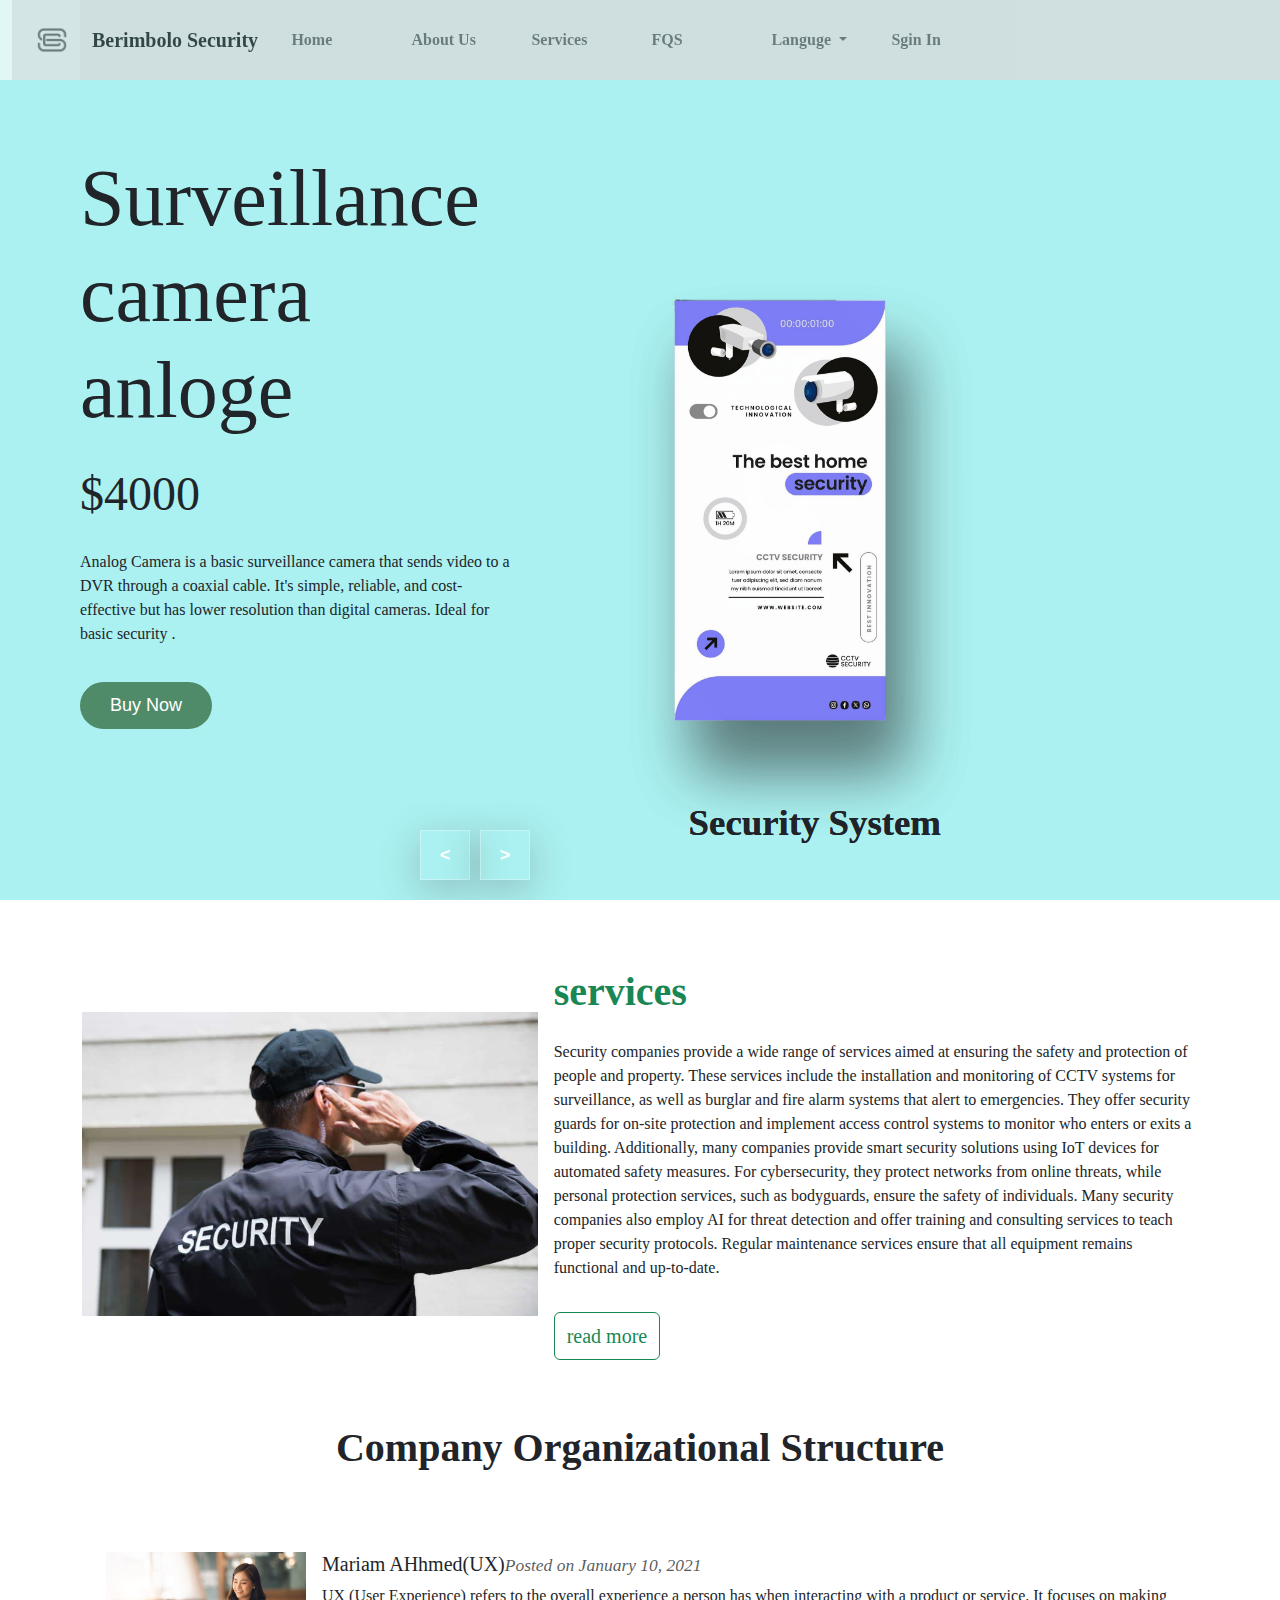
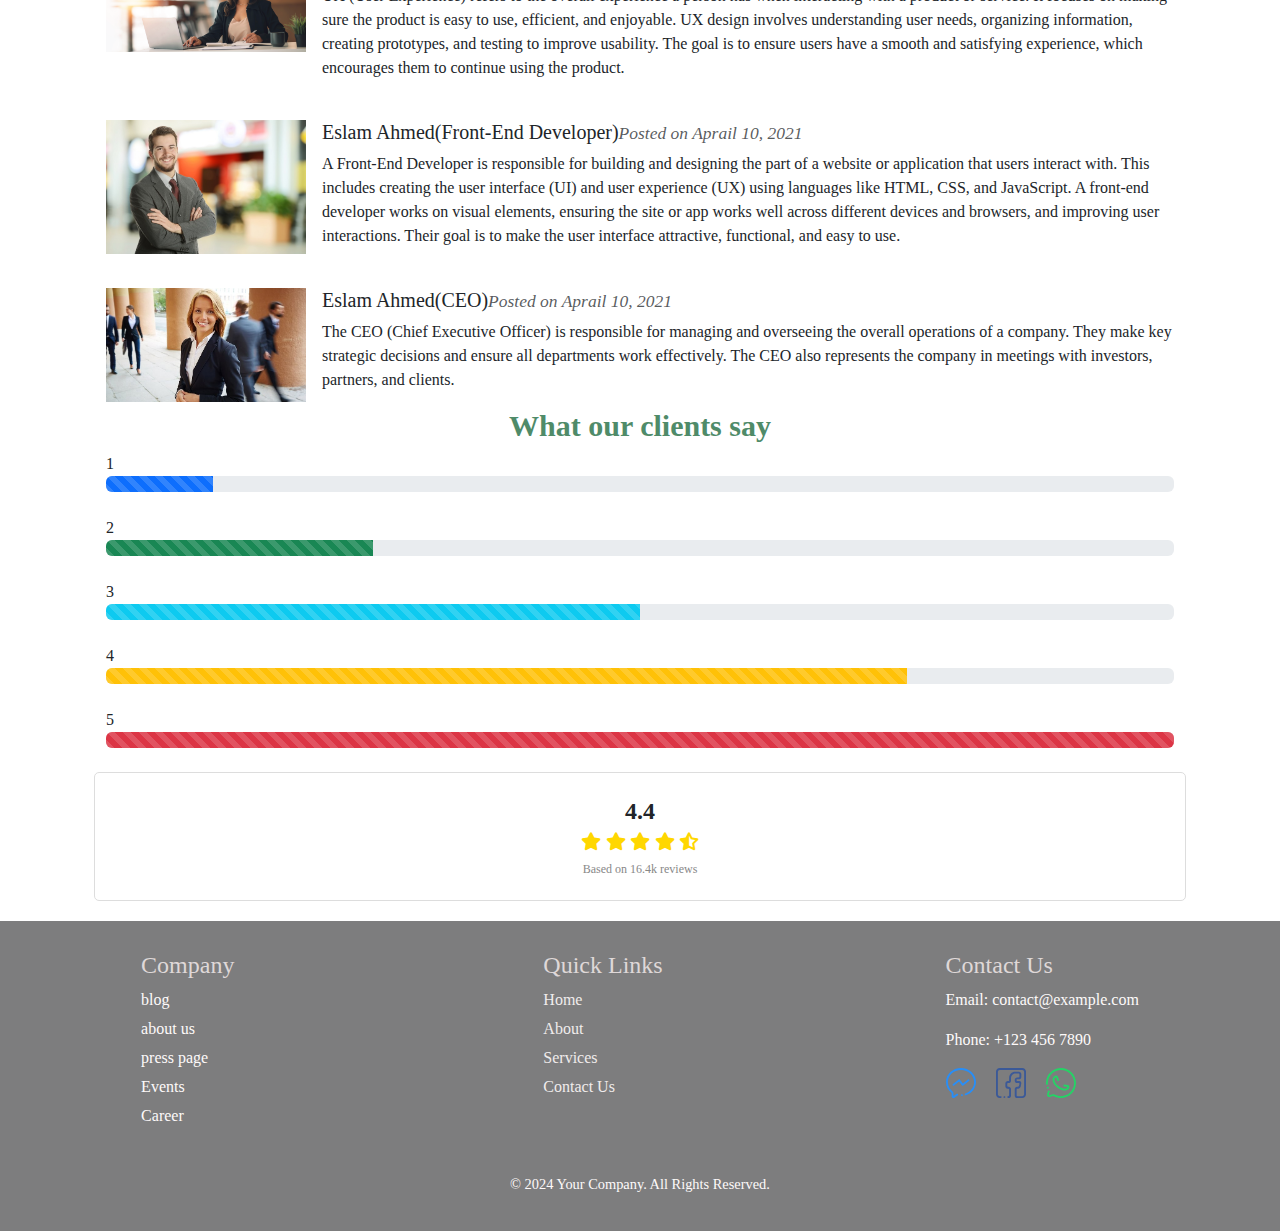
<file: security2.html>
<!DOCTYPE html>
<html lang="en">

<head>
    <meta charset="UTF-8">
    <meta name="viewport" content="width=device-width, initial-scale=1.0">
    <title>Document</title>
    <link rel="stylesheet" href="security2.css">
    <link rel="stylesheet" href="bootstrap.min.css">
    <link href="https://cdnjs.cloudflare.com/ajax/libs/font-awesome/6.0.0-beta3/css/all.min.css" rel="stylesheet">

</head>

<body>
    <!-- <div class="slider">
        <div class="item">
            <h1>slide1</h1>
            Lorem ipsum dolor sit amet consectetur adipisicing elit. Accusantium, veritatis! At enim earum iste tempore laborum minima reprehenderit quibusdam a optio aut sit aspernatur perferendis est, expedita ut rem? Accusamus consectetur tempora amet iste. Odio
            eaque repellendus laudantium commodi in?
        </div>
        <div class="item">
            <h1>slide2</h1>
            Lorem ipsum dolor sit amet consectetur adipisicing elit. Accusantium, veritatis! At enim earum iste tempore laborum minima reprehenderit quibusdam a optio aut sit aspernatur perferendis est, expedita ut rem? Accusamus consectetur tempora amet iste. Odio
            eaque repellendus laudantium commodi in?
        </div>
        <div class="item">
            <h1>slide3</h1>
            Lorem ipsum dolor sit amet consectetur adipisicing elit. Accusantium, veritatis! At enim earum iste tempore laborum minima reprehenderit quibusdam a optio aut sit aspernatur perferendis est, expedita ut rem? Accusamus consectetur tempora amet iste. Odio
            eaque repellendus laudantium commodi in?
        </div>
        <div class="item " style="background: none;">
            <img src="cctv-security-template-design (1).png" style="background-color: none ; width: 300px ; height: 300px;" alt="">
        </div>
        <div class="item">
            <h1>slide5</h1>
            Lorem ipsum dolor sit amet consectetur adipisicing elit. Accusantium, veritatis! At enim earum iste tempore laborum minima reprehenderit quibusdam a optio aut sit aspernatur perferendis est, expedita ut rem? Accusamus consectetur tempora amet iste. Odio
            eaque repellendus laudantium commodi in?
        </div>
        <div class="item">
            <h1>slide6</h1>
            Lorem ipsum dolor sit amet consectetur adipisicing elit. Accusantium, veritatis! At enim earum iste tempore laborum minima reprehenderit quibusdam a optio aut sit aspernatur perferendis est, expedita ut rem? Accusamus consectetur tempora amet iste. Odio
            eaque repellendus laudantium commodi in?
        </div>
        <div class="item">
            <h1>slide7</h1>
            Lorem ipsum dolor sit amet consectetur adipisicing elit. Accusantium, veritatis! At enim earum iste tempore laborum minima reprehenderit quibusdam a optio aut sit aspernatur perferendis est, expedita ut rem? Accusamus consectetur tempora amet iste. Odio
            eaque repellendus laudantium commodi in?
        </div>
        <button id="next">></button>
        <button id="prev"><</button>
 -->




    <!-- labs -->
    <!-- <header> -->
    <!-- <figure class="logo">
            <img src="283012-removebg-preview.png" alt="">
        </figure>
        <nav class="main-nav">
            <ul>
                <li><a href="##">caffe</a></li>
                <li><a href="##">menu</a></li>
                <li><a href="##">about</a></li>
            </ul>
        </nav>
    </header>
    <main>
        <section class="carousel next">
            <div class="list">
                <artical class="item other_1">
                    <div class="main-content" style="background-color: #9c4d2f;">
                        <div class="content">
                            <h2>caffe letter , a new product</h2>
                            <p class="price">$20</p>
                            <p class="description">Lorem ipsum, dolor sit amet consectetur adipisicing elit. Quis doloremque ea ratione necessitatibus nemo itaque similique Lorem ipsum dolor sit amet consectetur adipisicing elit. Exercitationem amet ab facilis explicabo velit
                                voluptatem tenetur perspiciatis, molestiae tempora officiis?</p>
                            <button class="addToCard">
                                    Add To Card
                                </button>
                        </div>
                    </div>
                    <figure class="image">
                        <img src="182891606_10757203-removebg-preview.png" alt="">
                        <figcaption>caffe letter , a new product</figcaption>
                    </figure>
                </artical>
                <artical class="item active">
                    <div class="main-content" style="background-color: #f7f2ed;">
                        <div class="content">
                            <h2>caffe letter , a new product</h2>
                            <p class="price">$20</p>
                            <p class="description">Lorem ipsum, dolor sit amet consectetur adipisicing elit. Quis doloremque ea ratione necessitatibus nemo itaque similique Lorem ipsum dolor sit amet consectetur adipisicing elit. Exercitationem amet ab facilis explicabo velit
                                voluptatem tenetur perspiciatis, molestiae tempora officiis?</p>
                            <button class="addToCard">
                                    Add To Card
                                </button>
                        </div>
                    </div>
                    <figure class="image">
                        <img src="cctv-security-template-design.png" alt="">
                        <figcaption>caffe letter , a new product</figcaption>
                    </figure>
                </artical>
                <artical class="item other_2">
                    <div class="main-content" style="background-color: #d757b1;">
                        <div class="content">
                            <h2>caffe letter , a new product</h2>
                            <p class="price">$20</p>
                            <p class="description">Lorem ipsum, dolor sit amet consectetur adipisicing elit. Quis doloremque ea ratione necessitatibus nemo itaque similique Lorem ipsum dolor sit amet consectetur adipisicing elit. Exercitationem amet ab facilis explicabo velit
                                voluptatem tenetur perspiciatis, molestiae tempora officiis?</p>
                            <button class="addToCard">
                                    Add To Card
                                </button>
                        </div>
                    </div>
                    <figure class="image">
                        <img src="rb_2151464448.png" alt="">
                        <figcaption>caffe letter , a new product</figcaption>
                    </figure>
                </artical>
                <artical class="item ">
                    <div class="main-content" style="background-color: #e0b91a;">
                        <div class="content">
                            <h2>caffe letter , a new product</h2>
                            <p class="price">$20</p>
                            <p class="description">Lorem ipsum, dolor sit amet consectetur adipisicing elit. Quis doloremque ea ratione necessitatibus nemo itaque similique Lorem ipsum dolor sit amet consectetur adipisicing elit. Exercitationem amet ab facilis explicabo velit
                                voluptatem tenetur perspiciatis, molestiae tempora officiis?</p>
                            <button class="addToCard">
                                    Add To Card
                                </button>
                        </div>
                    </div>
                    <figure class="image">
                        <img src="cctv-security-template-design (1).png" alt="">
                        <figcaption>caffe letter , a new product</figcaption>
                    </figure>
                </artical>

            </div>
            <div class="arrwows">
                <button id="prev"><</button>
                <button id="next">></button>

            </div>
        </section>
    </main>
    </div>
    <style>
        body {
            font-family: Georgia, 'Times New Roman', Times, serif;
            margin: 0;
            font-size: 16px;
            background-color: #4f8b69;
        }
        
        * {
            box-sizing: border-box;
            margin: 0;
            padding: 0;
            text-decoration: none;
            list-style: none;
        }
        
         :root {
            --border-color: #fff5;
            --w-image: 500px;
            --calculate: calc(3/2)
        }
        
        header {
            display: grid;
            grid-template-columns: 80px 1fr calc(var( --w-image) * var( --calculate));
            grid-template-rows: 80px;
            position: relative;
            z-index: 10px;
            border-bottom: 1px solid var( --border-color);
        }
        
        img {
            width: 80%;
        }
        
        .logo {
            display: flex;
            justify-content: center;
            align-items: center;
        }
        
        a {
            color: black;
            font-weight: 400;
        }
        
        ul {
            height: 100%;
            display: flex;
            justify-content: end;
            align-items: center;
            gap: 30px;
            padding-right: 30px;
        }
        
        nav {
            border-left: 1px solid var(--border-color);
        }
        
        .carousel {
            margin-top: -80px;
            width: 100%;
            height: 100vh;
            overflow: hidden;
        }
        
        .carousel .list {
            height: 100%;
            position: relative;
        }
        
        .carousel .list::before {
            position: absolute;
            width: var(--w-image);
            height: 100%;
            content: "";
            top: 0;
            left: calc(100% - calc(var(--w-image) * var(--calculate)));
            border-left: 1px solid var(--border-color);
            border-right: 1px solid var(--border-color);
            z-index: 10;
            pointer-events: none;
        }
        
        .carousel .list::after {
            position: absolute;
            top: 50px;
            left: 50px;
            content: "";
            background-color: #fa0e0e;
            height: 300px;
            width: 400px;
            z-index: 10;
            pointer-events: none;
            border-radius: 20px 50px 110px 230px;
            filter: blur(150px);
            opacity: 0.6;
        }
        
        .carousel .list .item {
            position: absolute;
            top: 0;
            left: 0;
            width: 100%;
            height: 100%;
        }
        
        .carousel .list .item .image {
            width: var(--w-image);
            height: 100%;
            position: absolute;
            top: 0;
            left: calc(100% - calc(var(--w-image) * var(--calculate)));
            padding: 20px;
            display: flex;
            flex-direction: column;
            justify-content: end;
            align-items: center;
            font-weight: 500;
        }
        
        .carousel .list .item .image img {
            width: 90%;
            margin-bottom: 20px;
            filter: drop-shadow(20px 50px 20px #160c9e55);
        }
        
        figcaption {
            font-family: Georgia, 'Times New Roman', Times, serif;
            font-weight: bold;
            font-size: 2.3em;
            text-align: right;
            margin-bottom: 30px;
            width: 70%;
        }
        
        .main-content {
            height: 100%;
            display: grid;
            grid-template-columns: calc(100% - calc(var(--w-image) * var(--calculate)));
        }
        
        .content {
            padding: 150px 20px 20px 80px;
        }
        
        h2 {
            font-size: 5em;
            font-family: Georgia, 'Times New Roman', Times, serif;
        }
        
        .price {
            font-family: Georgia, 'Times New Roman', Times, serif;
            font-size: 3em;
            margin: 20px 0;
        }
        
        .addToCard {
            background-color: #4f8b69;
            color: #fff;
            padding: 10px 30px;
            font-family: 'Lucida Sans', 'Lucida Sans Regular', 'Lucida Grande', 'Lucida Sans Unicode', Geneva, Verdana, sans-serif;
            font-size: large;
            font-weight: 500;
            border-radius: 30px;
            border: none;
            margin-top: 20px;
        }
        
        .arrwows {
            position: absolute;
            bottom: 20px;
            width: calc(100% - calc(var(--w-image) * var(--calculate)));
            display: grid;
            grid-template-columns: repeat(2, 50px);
            grid-template-rows: 50px;
            justify-content: end;
            gap: 10px;
        }
        
        .arrwows button {
            background-color: transparent;
            border: 1px solid var(--border-color);
            color: #fff;
            font-family: 'Segoe UI', Tahoma, Geneva, Verdana, sans-serif;
            font-size: large;
            font-weight: bold;
            line-height: 0;
            box-shadow: 0 10px 40px #5555;
            cursor: pointer;
            transition: 0.5s;
        }
        
        .arrwows button:hover {
            background-color: #eee5;
        }
        
        .carousel .list .item {
            display: none;
        }
        
        .carousel .list .item.active,
        .carousel .list .item.other_1,
        .carousel .list .item.other_2 {
            display: block;
        }
        
        .carousel .list .item.active {
            z-index: 1;
        }
        
        .carousel .list .item.item.other_1,
        .carousel .list .item.item.other_2 {
            pointer-events: none;
        }
        
        .carousel .list .item.active .main-content {
            animation: show 1s ease-in-out 1 forwards;
        }
        
        @keyframes show {
            from {
                clip-path: circle(0% at 70% 50%);
            }
            to {
                clip-path: circle(100% at 70% 50%);
            }
        }
        
        .next .item.other_1 {
            z-index: 1;
        }
        
        .next .item .image img,
        .next .item .image figcaption {
            animation: shows 0.5s ease-in-out 1 forwards;
        }
        
        @keyframes shows {
            from {
                transform: translateX(calc(var(--transform-form)));
            }
            to {
                transform: translateX(calc(var(--transform-form) - var(--w-image)));
            }
        }
        
        .next .item.active .image {
            --transform-form: var(--w-image);
        }
        
        .next .item.other_1 .image {
            z-index: 3;
            --transform-form: 0px;
            overflow: hidden;
        }
        
        .next .item.other_2 .image {
            z-index: 3;
            --transform-form: calc(var(--w-image) * 2);
        }
        
        .arrwows {
            z-index: 10;
        }
        
        .prev .list .item .image img,
        .prev .list .item .image figcaption {
            animation: prev 0.5s ease-in-out 1s forwards;
        }
        
        @keyframes prev {
            from {
                transform: translateX(calc(var(--transform-form)));
            }
            to {
                transform: translateX(calc(var(--transform-form) + var(--w-image)));
            }
        }
    </style>
    <script>
        let next = document.getElementById('next');
        let prev = document.getElementById('prev');
        let carousel = document.querySelector('.carousel');
        let items = document.querySelectorAll('.carousel .item');
        console.log(items)
        let countItem = items.length;
        let active = 1;
        let other_1 = null;
        let other_2 = null;

        // عند النقر على زر "التالي"
        next.onclick = () => {
            // إزالة وإضافة فئات CSS للتحكم في الانتقال
            carousel.classList.remove('prev');
            carousel.classList.add('next');
            // تحديث قيمة العنصر النشط والعنصرين الآخرين
            active = active + 1 >= countItem ? 0 : active + 1;
            other_1 = active - 1 < 1 ? countItem - 1 : active - 1;
            other_2 = active + 1 >= countItem ? 0 : active + 1;
            // تحديث عرض العناصر
            changeSlider();
        };

        // عند النقر على زر "السابق"
        prev.onclick = () => {
            // إزالة وإضافة فئات CSS للتحكم في الانتقال
            carousel.classList.remove('next');
            carousel.classList.add('prev');
            // تحديث قيمة العنصر النشط والعنصرين الآخرين
            active = active - 1 < 0 ? countItem : active - 1;
            other_1 = active + 1 >= countItem ? 0 : active + 1;
            other_2 = other_1 + 1 >= countItem ? 0 : other_1 + 1;
            // تحديث عرض العناصر
            changeSlider();
        };

        // دالة لتحديث عرض العناصر
        const changeSlider = () => {
            // إزالة فئة "active" من العنصر النشط الحالي
            let itemOldActive = document.querySelector('.carousel .item.active');
            if (itemOldActive) itemOldActive.classList.remove('active');
            // إزالة فئة "other_1" من العنصر الثاني
            let itemOldOther_1 = document.querySelector('.carousel .item.other_1');
            if (itemOldOther_1) itemOldOther_1.classList.remove('other_1');
            // إزالة فئة "other_2" من العنصر الثالث
            let itemOldOther_2 = document.querySelector('.carousel .item.other_2');
            if (itemOldOther_2) itemOldOther_2.classList.remove('other_2');
            // إضافة الفئات المناسبة للعناصر الجديدة
            items.forEach(e => {
                e.querySelector('.image img').style.animation = 'none';
                e.querySelector('.image figcaption').style.animation = 'none';
                void e.offsetWidth;
                e.querySelector('.image img').style.animation = '';
            });
        };
    </script> -->



    <header>
        <nav class="navbar navbar-expand-lg navbar-light bg-light play ">
            <div class="container-fluid">
                <img src="283012-removebg-preview.png" class="img1 fw-border">

                <a class="navbar-brand bhh" href="#" style="font-weight: bolder; font-family: Georgia, 'Times New Roman', Times, serif;text-transform: capitalize;">Berimbolo Security</a>


                <button class="navbar-toggler " type="button" data-bs-toggle="collapse" data-bs-target="#navbarSupportedContent" aria-controls="navbarSupportedContent" aria-expanded="false" aria-label="Toggle navigation">
                <span class="navbar-toggler-icon"></span>
              </button>
                <div class="collapse navbar-collapse  oo offset-2" id="navbarSupportedContent">
                    <ul class="navbar-nav me-auto mb-2 mb-lg-0">
                        <li class="nav-item">
                            <a class="nav-link " target="_blank" aria-current="page" href="security.html" style="font-weight: bolder; font-family: Georgia, 'Times New Roman', Times, serif;text-transform: capitalize;">
                                Home
                            </a>

                            <li class="nav-item">
                                <a class="nav-link " target="_blank" aria-current="page" href="security.html#about" style="font-weight: bolder; font-family: Georgia, 'Times New Roman', Times, serif;text-transform: capitalize;">
                                About Us
                            </a>
                            </li>
                            <li class="nav-item">
                                <a class="nav-link" href="#" style="font-weight: bolder; font-family: Georgia, 'Times New Roman', Times, serif;text-transform: capitalize;">Services</a>

                            </li>

                            <li class="nav-item">
                                <a class="nav-link " aria-current="page" target="_blank" href="security2.html" style="font-weight: bolder; font-family: Georgia, 'Times New Roman', Times, serif;text-transform: capitalize;">
                           FQS  
                         </a>
                            </li>
                            <li class="nav-item dropdown">
                                <a class="nav-link dropdown-toggle" href="#" id="navbarDropdown" role="button" data-bs-toggle="dropdown" aria-expanded="false" style="font-weight: bolder; font-family: Georgia, 'Times New Roman', Times, serif;text-transform: capitalize;">
                      languge 
                    </a>
                                <ul class="dropdown-menu" aria-labelledby="navbarDropdown">
                                    <li><a class="dropdown-item" href="#">English</a></li>
                                    <hr class="dropdown-divider">
                            </li>
                            <li><a class="dropdown-item" href="#">Arbic</a></li>
                            </ul>
                        </li>
                        <li class="nav-item">
                            <a class="nav-link " href="#" tabindex="-1" aria-disabled="true" style="font-weight: bolder; font-family: Georgia, 'Times New Roman', Times, serif;text-transform: capitalize;" data-bs-toggle="modal" data-bs-target="#staticBackdrop">Sgin in </a>
                        </li>




                    </ul>
                </div>
            </div>
        </nav>

        </div>

    </header>
    <main>
        <section class="carousel next">
            <div class="list">
                <article class="item other_1">
                    <div class="main-content" style="background-color: #f7f5f4;">
                        <div class="content">
                            <h2>Internet of things (IoT)</h2>
                            <p class="price ">$100,000</p>
                            <p class="description">The Internet of Things (IoT) connects devices to the internet, allowing them to share data and work automatically. Examples include smart homes, wearable health devices, and smart cities. IoT simplifies daily life by automating
                                tasks and improving efficiency.
                            </p>
                            <button class="addToCard">Security System</button>
                        </div>
                    </div>
                    <figure class="image">
                        <img src="event-invitation-template-touch-control-technology.png" class="mm" alt="">
                        <figcaption>Security System</figcaption>
                    </figure>
                </article>
                <article class="item active">
                    <div class="main-content" style="background-color: #f7f2ed;">
                        <div class="content">
                            <h2>Surveillance camera Digtal Ip
                            </h2>
                            <p class="price">$2000</p>
                            <p class="description">IP Camera (Internet Protocol Camera) is a type of digital camera that sends and receives video data over a network or the internet. Unlike analog cameras, IP cameras don’t need a DVR; instead, they connect directly to a network,
                                allowing remote viewing and recording. They offer high-resolution images, advanced features like motion detection, and easy integration with security systems.
                            </p>
                            <button class="addToCard">Buy Now</button>
                        </div>
                    </div>
                    <figure class="image">
                        <img src="cctv-security-template-design.png" alt="">
                        <figcaption>Security System</figcaption>
                    </figure>
                </article>
                <article class="item other_2">
                    <div class="main-content" style="background-color: #abf1f1;">
                        <div class="content">
                            <h2>Surveillance camera anloge
                            </h2>
                            <p class="price">$4000</p>
                            <p class="description">Analog Camera is a basic surveillance camera that sends video to a DVR through a coaxial cable. It's simple, reliable, and cost-effective but has lower resolution than digital cameras. Ideal for basic security .</p>
                            <button class="addToCard">Buy Now</button>
                        </div>
                    </div>
                    <figure class="image">
                        <img src="cct-removebg-preview.png" alt="">
                        <figcaption>Security System</figcaption>
                    </figure>
                </article>
                <article class="item">
                    <div class="main-content" style="background-color: #e0b91a;">
                        <div class="content">
                            <h2>Surveillance camera Digtal
                            </h2>
                            <p class="price">$5000</p>
                            <p class="description">Digital Camera is a camera that captures images and videos in digital format, storing them on memory cards or internal storage. Unlike analog cameras, digital cameras provide higher resolution, clearer images, and advanced
                                features like zoom, autofocus, and night vision. They can connect to networks for remote viewing and are commonly used in surveillance and photography.
                            </p>
                            <button class="addToCard">Buy Now</button>
                        </div>
                    </div>
                    <figure class="image">
                        <img src="cctv-security-template-design (1).png" alt="">
                        <figcaption>Security System</figcaption>
                    </figure>
                </article>
            </div>
            <div class="arrwows">
                <button id="prev"><</button>
                <button id="next">></button>
            </div>
        </section>
    </main>
    </div>
    <div class="container">
        <div class="row align-items-center gx-3 gy-5 py-3 mt-1 " id="abouts">
            <div class="col-12 col-md-12 col-lg-5">
                <img src="Security-guards.jpg" class="img-fluid mx-auto d-block" alt="a man using vr gadget" />
            </div>
            <!-- col-12 -->
            <div class="col-12 col-md-12 text-center text-lg-start col-lg-7">
                <h2 class="fw-bold text-success fs-1 pb-3">services</h2>
                <p class="about-text">
                    Security companies provide a wide range of services aimed at ensuring the safety and protection of people and property. These services include the installation and monitoring of CCTV systems for surveillance, as well as burglar and fire alarm systems
                    that alert to emergencies. They offer security guards for on-site protection and implement access control systems to monitor who enters or exits a building. Additionally, many companies provide smart security solutions using IoT devices
                    for automated safety measures. For cybersecurity, they protect networks from online threats, while personal protection services, such as bodyguards, ensure the safety of individuals. Many security companies also employ AI for threat
                    detection and offer training and consulting services to teach proper security protocols. Regular maintenance services ensure that all equipment remains functional and up-to-date.</p>






                <button class="btn btn-outline-success
                py-2 mt-3 fs-5 fw-medium" type="button" id="btn">
                read more
        </button>
            </div>
            <!-- col-12 -->
        </div>
        <!-- row -->
    </div>
    <br><br>
    <div class="container">
        <h1>Company Organizational Structure</h1><br>

        <br>
        <div class="container">
            <div class="container mt-4">
                <div class="d-flex flex-column flex-md-row">
                    <div class="flex-shrink-0 mb-3 mb-md-0">
                        <img src="blog-types-of-employee-surveys.png" alt="Sample Image" class="img-fluid" width="200" height="130">
                    </div>
                    <div class="flex-grow-1 ms-3">
                        <h5>Mariam AHhmed(UX)<small class="text-muted"><i>Posted on January 10, 2021</i></small></h5>
                        <p>UX (User Experience) refers to the overall experience a person has when interacting with a product or service. It focuses on making sure the product is easy to use, efficient, and enjoyable. UX design involves understanding user
                            needs, organizing information, creating prototypes, and testing to improve usability. The goal is to ensure users have a smooth and satisfying experience, which encourages them to continue using the product.
                        </p>
                    </div>
                </div>
            </div>

            <div class="container mt-4">
                <div class="d-flex flex-column flex-md-row">
                    <div class="flex-shrink-0 mb-3 mb-md-0">
                        <img src="16750304198773.jpg " alt="Sample Image" class="img-fluid" width="200" height="130">
                    </div>
                    <div class="flex-grow-1 ms-3">
                        <h5> Eslam Ahmed(Front-End Developer)<small class="text-muted"><i>Posted on Aprail 10, 2021</i></small></h5>
                        <p>A Front-End Developer is responsible for building and designing the part of a website or application that users interact with. This includes creating the user interface (UI) and user experience (UX) using languages like HTML, CSS,
                            and JavaScript. A front-end developer works on visual elements, ensuring the site or app works well across different devices and browsers, and improving user interactions. Their goal is to make the user interface attractive,
                            functional, and easy to use.</p>
                    </div>
                </div>
            </div>
            <div class="container mt-4">
                <div class="d-flex flex-column flex-md-row">
                    <div class="flex-shrink-0 mb-3 mb-md-0">
                        <img src="1520162046199.jpeg" alt="Sample Image" class="img-fluid" width="200" height="130">
                    </div>
                    <div class="flex-grow-1 ms-3">
                        <h5> Eslam Ahmed(CEO)<small class="text-muted"><i>Posted on Aprail 10, 2021</i></small></h5>
                        <p>The CEO (Chief Executive Officer) is responsible for managing and overseeing the overall operations of a company. They make key strategic decisions and ensure all departments work effectively. The CEO also represents the company
                            in meetings with investors, partners, and clients.
                        </p>
                    </div>
                </div>
            </div>





            <script src="https://stackpath.bootstrapcdn.com/bootstrap/5.1.0/js/bootstrap.bundle.min.js"></script>

            <h3> What our clients say
            </h3>
            <div class="container">
                <span>1</span>
                <div class="progress">

                    <div class="progress-bar progress-bar-striped" role="progressbar" style="width: 10%" aria-valuenow="10" aria-valuemin="0" aria-valuemax="100"></div>
                </div><br>
                <span>2</span>

                <div class="progress">
                    <div class="progress-bar progress-bar-striped bg-success" role="progressbar" style="width: 25%" aria-valuenow="25" aria-valuemin="0" aria-valuemax="100"></div>
                </div><br>
                <span>3</span>

                <span class="progress">
            <span class="progress-bar progress-bar-striped bg-info" role="progressbar" style="width: 50%" aria-valuenow="50" aria-valuemin="0" aria-valuemax="100"></span>
                </span><br>
                <span>4</span>

                <div class="progress">
                    <div class="progress-bar progress-bar-striped bg-warning" role="progressbar" style="width: 75%" aria-valuenow="75" aria-valuemin="0" aria-valuemax="100"></div>
                </div><br>

                <span>5</span>

                <div class="progress">
                    <div class="progress-bar progress-bar-striped bg-danger" role="progressbar" style="width: 100%" aria-valuenow="100" aria-valuemin="0" aria-valuemax="100"></div>
                </div><br>
            </div>
            <div class="rating-container ww" id="">
                <div class="rating-value">
                    <span class="rating-number">4.4</span>
                    <div class="rating-stars">
                        <i class="fas fa-star"></i>
                        <i class="fas fa-star"></i>
                        <i class="fas fa-star"></i>
                        <i class="fas fa-star"></i>
                        <i class="fas fa-star-half-alt"></i>
                    </div>
                    <span class="rating-count">Based on 16.4k reviews</span>
                </div>
                <div class="rating-distribution">
                </div>
            </div>
        </div>
    </div>
    <button href="##" id="button" class="darks "> <i class="fas fa-moon icon"></i> <!-- أيقونة القمر -->
    </button>
    <button href="##" id="button" class="lights hide"><i class="fas fa-sun icon"></i> <!-- أيقونة الشمس -->

    </button>

    <footer>
        <div class="footer-container">
            <div class="footer-section">
                <h4>Company</h4>
                <ul>
                    <li> blog</li>
                    <li> about us</li>
                    <li> press page</li>
                    <li> Events</li>
                    <li> Career
                        <li>
                </ul>
            </div>
            <div class="footer-section">
                <h4>Quick Links</h4>
                <ul>
                    <li><a href="#">Home</a></li>
                    <li><a href="#">About</a></li>
                    <li><a href="#">Services</a></li>
                    <li><a href="#">Contact Us</a></li>
                </ul>
            </div>
            <div class="footer-section">
                <h4>Contact Us</h4>
                <p>Email: contact@example.com</p>
                <p>Phone: +123 456 7890</p>
                <img src="reshot-icon-messenger-82S9U6ZBLD.svg" alt="" width="30px">
                <img src="reshot-icon-facebook-square-GCAE9R73J5.svg" alt="" width="30px" class="ms-3">
                <img src="reshot-icon-whatsapp-UANBKF398R.svg" alt="" width="30px" class="ms-3">


            </div>
        </div>
        <div class="footer-bottom">
            <p>&copy; 2024 Your Company. All Rights Reserved.</p>
        </div>
    </footer>

    <div class="modal fade kar" id="staticBackdrop" data-bs-backdrop="static" data-bs-keyboard="false" tabindex="-1" aria-labelledby="staticBackdropLabel" aria-hidden="true">
        <div class="modal-dialog">
            <div class="modal-content">
                <div class="modal-header">
                    <h5 class="modal-title" id="staticBackdropLabel">appled</h5>
                    <button type="button" class="btn-close" data-bs-dismiss="modal" aria-label="Close"></button>
                </div>
                <div class="modal-body" id="moka">
                    <form>
                        <h6 class="text-center"> enter your data </h6>
                        <label for="UserName" class="form-lebel">UserName</label>
                        <input class="form-control" placeholder="UserName" type="text" id="text ">
                        <label for="email" class="form-lebel">Email</label>
                        <input class="form-control" placeholder="Email" type="email">
                        <label for="password" class="form-lebel">Password</label>
                        <input class="form-control" placeholder="password" type="password" id="password ">

                        <h6>What gender are you?</h6>
                        <input id="grad" name="mm" type="radio">
                        <label for="grad"> man<label>
                        <input id="grad" name="mm" type="radio">
                        <label for="grad"> woman<label>
    

                    </form>
                </div>
                <div class="modal-footer">
                    <button type="button" class="btn btn-secondary" data-bs-dismiss="modal">Close</button>
                    <button type="button" class="btn btn-primary">submint</button>
                </div>
            </div>
        </div>
    </div>







    <style>
        /* إعدادات عامة */
        
        body {
            font-family: Georgia, 'Times New Roman', Times, serif;
            margin: 0;
            font-size: 16px;
        }
        
        h4 {
            color: #dfd8d8;
        }
        
        h3 {
            text-align: center;
            font-size: 30px;
            font-weight: bold;
            color: #4f8b69;
        }
        
        #button {
            position: fixed;
            /* يجعل الزر ثابتًا بالنسبة للشاشة */
            bottom: 20px;
            /* يبعد الزر عن أسفل الشاشة بمقدار 20px */
            right: 20px;
            /* يبعد الزر عن يمين الشاشة بمقدار 20px */
            padding: 10px 20px;
            /* إضافة حشوة داخل الزر */
            background-color: #007BFF;
            /* لون خلفية */
            color: white;
            /* لون النص */
            border: none;
            /* إزالة الحدود */
            border-radius: 5px;
            /* زوايا مستديرة */
            cursor: pointer;
            opacity: 0.75;
            /* تغيير شكل المؤشر عند التحويم */
        }
        
        #button:hover {
            background-color: #0056b3;
            /* تغيير اللون عند التحويم */
        }
        
        .dark {
            color: aliceblue;
            text-align: center;
        }
        
        h1 {
            text-align: center;
            font-family: Georgia, 'Times New Roman', Times, serif;
            font-weight: bold;
        }
        
        .rating-container {
            display: flex;
            align-items: center;
            padding: 20px;
            border: 1px solid #ddd;
            border-radius: 5px;
        }
        
        .ww {
            display: grid;
            justify-content: center;
            /* مثال على الارتفاع */
        }
        
        .rating-value {
            flex: 1;
            text-align: center;
        }
        
        .rating-number {
            font-size: 24px;
            font-weight: bold;
        }
        
        .rating-stars {
            font-size: 18px;
            color: gold;
        }
        
        .rating-count {
            font-size: 12px;
            color: #888;
        }
        
        .rating-distribution {
            flex: 1;
        }
        /* الأشرطة التي تمثل توزيع التقييمات */
        
        .rating-bar {
            height: 10px;
            background-color: #eee;
            border-radius: 5px;
            overflow: hidden;
            margin-bottom: 5px;
        }
        
        .rating-bar-fill {
            height: 100%;
            background-color: orange;
        }
        
        .img1 {
            width: 80px;
            height: 80px;
            background-color: #dfd8d8;
            opacity: 0.7;
        }
        
        li {
            width: 120px;
        }
        
        * {
            box-sizing: border-box;
            margin: 0;
            padding: 0;
            text-decoration: none;
            list-style: none;
        }
        /* المتغيرات العامة */
        
         :root {
            --border-color: #fff5;
            --w-image: 500px;
            --calculate: calc(3 / 2);
        }
        /* إعدادات الهيدر */
        
        header {
            display: grid;
            grid-template-columns: 80px 1fr calc(var(--w-image) * var(--calculate));
            grid-template-rows: 80px;
            position: relative;
            z-index: 10;
            background-color: #dfd8d8;
            opacity: 0.7;
        }
        
        .logo {
            display: flex;
            justify-content: center;
            align-items: center;
        }
        
        .logo img {
            width: 80%;
        }
        
        .main-nav ul {
            height: 100%;
            display: flex;
            justify-content: end;
            align-items: center;
            gap: 30px;
            padding-right: 30px;
        }
        
        .main-nav a {
            color: black;
            font-weight: 400;
        }
        /* إعدادات الكاروسيل */
        
        .carousel {
            margin-top: -80px;
            width: 100%;
            height: 100vh;
            overflow: hidden;
            position: relative;
        }
        
        .carousel .list {
            height: 100%;
            position: relative;
        }
        
        .carousel .list::before,
        .carousel .list::after {
            position: absolute;
            z-index: 10;
            pointer-events: none;
        }
        
        .carousel .list::before {
            width: var(--w-image);
            height: 100%;
            content: "";
            top: 0;
            left: calc(100% - calc(var(--w-image) * var(--calculate)));
        }
        
        .carousel .list::after {
            top: 50px;
            left: 50px;
            content: "";
            height: 300px;
            width: 400px;
            border-radius: 20px 50px 110px 230px;
            filter: blur(150px);
            opacity: 0.6;
        }
        
        .carousel .item {
            position: absolute;
            top: 0;
            left: 0;
            width: 100%;
            height: 100%;
            display: none;
        }
        
        .carousel .item.active,
        .carousel .item.other_1,
        .carousel .item.other_2 {
            display: block;
        }
        
        .carousel .item.active {
            z-index: 1;
        }
        
        .carousel .item .main-content {
            height: 100%;
            display: grid;
            grid-template-columns: calc(100% - calc(var(--w-image) * var(--calculate)));
        }
        
        .carousel .item .content {
            padding: 150px 20px 20px 80px;
        }
        
        .carousel .item .image {
            width: var(--w-image);
            height: 100%;
            position: absolute;
            top: 0;
            left: calc(100% - calc(var(--w-image) * var(--calculate)));
            padding: 20px;
            display: flex;
            flex-direction: column;
            justify-content: end;
            align-items: center;
            font-weight: 500;
        }
        
        .carousel .item .image img {
            width: 90%;
            margin-bottom: 20px;
            filter: drop-shadow(20px 50px 30px #1f1f1f55);
        }
        
        .carousel figcaption {
            font-family: Georgia, 'Times New Roman', Times, serif;
            font-weight: bold;
            font-size: 2.3em;
            text-align: right;
            margin-bottom: 30px;
            width: 70%;
        }
        
        .carousel .item.active .main-content {
            animation: show 1s ease-in-out forwards;
        }
        
        @keyframes show {
            from {
                clip-path: circle(0% at 70% 50%);
            }
            to {
                clip-path: circle(100% at 70% 50%);
            }
        }
        
        .carousel.next .item.other_1 {
            z-index: 1;
        }
        
        .carousel.next .item .image img,
        .carousel.next .item .image figcaption {
            animation: shows 0.5s ease-in-out forwards;
        }
        
        @keyframes shows {
            from {
                transform: translateX(calc(var(--transform-form)));
            }
            to {
                transform: translateX(calc(var(--transform-form) - var(--w-image)));
            }
        }
        
        .carousel.next .item.active .image {
            --transform-form: var(--w-image);
        }
        
        .carousel.next .item.other_1 .image {
            z-index: 3;
            --transform-form: 0px;
            overflow: hidden;
        }
        
        .carousel.next .item.other_2 .image {
            z-index: 3;
            --transform-form: calc(var(--w-image) * 2);
        }
        
        .carousel.prev .item .image img,
        .carousel.prev .item .image figcaption {
            animation: prev 0.5s ease-in-out 1s forwards;
        }
        
        @keyframes prev {
            from {
                transform: translateX(calc(var(--transform-form)));
            }
            to {
                transform: translateX(calc(var(--transform-form) + var(--w-image)));
            }
        }
        /* إعدادات الأزرار */
        
        .arrwows {
            position: absolute;
            bottom: 20px;
            width: calc(100% - calc(var(--w-image) * var(--calculate)));
            display: grid;
            grid-template-columns: repeat(2, 50px);
            grid-template-rows: 50px;
            justify-content: end;
            gap: 10px;
            z-index: 10;
        }
        
        .arrwows button {
            background-color: transparent;
            border: 1px solid var(--border-color);
            color: #fff;
            font-family: 'Segoe UI', Tahoma, Geneva, Verdana, sans-serif;
            font-size: large;
            font-weight: bold;
            line-height: 0;
            box-shadow: 0 10px 40px #5555;
            cursor: pointer;
            transition: 0.5s;
        }
        
        .arrwows button:hover {
            background-color: #eee5;
        }
        /* إعدادات أخرى */
        
        h2 {
            font-size: 5em;
            font-family: Georgia, 'Times New Roman', Times, serif;
        }
        
        .price {
            font-family: Georgia, 'Times New Roman', Times, serif;
            font-size: 3em;
            margin: 20px 0;
        }
        
        .addToCard {
            background-color: #4f8b69;
            color: #fff;
            padding: 10px 30px;
            font-family: 'Lucida Sans', 'Lucida Sans Regular', 'Lucida Grande', 'Lucida Sans Unicode', Geneva, Verdana, sans-serif;
            font-size: large;
            font-weight: 500;
            border-radius: 30px;
            border: none;
            margin-top: 20px;
        }
        
        .hide {
            display: none;
        }
        
        @media(max-width: 1023px) {
             :root {
                --calculate: 1;
                --w-image: 400px
            }
            h2 {
                font-size: 2em;
            }
        }
        
        @media(max-width:767px) {
            .image {
                width: 100%;
                left: 0;
                margin-top: 20px;
            }
            figcaption {
                color: #fff;
                width: 100%;
                text-align: center;
                font-weight: 1em;
            }
            .content {
                display: none;
            }
            .mm {
                margin-top: 20px;
                height: 550px;
            }
            .arrwows {
                left: 50%;
                justify-content: center;
            }
        }
        
        @keyframes shows {
            from {
                transform: translateX(calc(var(--w-image)));
                opacity: 0.5;
                /* إضافة تأثير شفافية */
            }
            to {
                transform: translateX(0);
                opacity: 1;
                /* استعادة الشفافية الكاملة */
            }
        }
    </style>
    <script>
        let next = document.getElementById('next');
        let prev = document.getElementById('prev');
        let carousel = document.querySelector('.carousel');
        let items = document.querySelectorAll('.carousel .item');
        let countItem = items.length;
        let active = 1;

        const updateItems = () => {
            items.forEach((item, index) => {
                item.classList.remove('active', 'other_1', 'other_2');
                if (index === active) {
                    item.classList.add('active');
                } else if (index === (active + 1) % countItem) {
                    item.classList.add('other_1');
                } else if (index === (active + 2) % countItem) {
                    item.classList.add('other_2');
                }
            });
        };

        next.onclick = () => {
            carousel.classList.remove('prev');
            carousel.classList.add('next');
            active = (active + 1) % countItem;
            updateItems();
        };

        prev.onclick = () => {
            carousel.classList.remove('next');
            carousel.classList.add('prev');
            active = (active - 1 + countItem) % countItem;
            updateItems();
        };

        updateItems();
        let darks = document.querySelector(".darks");
        let lights = document.querySelector(".lights");
        let news = document.querySelector(".news");
        let moka =document.querySelector("#moka")


        darks.addEventListener("click", function() {
            document.body.style.backgroundColor = 'black'
            document.body.style.color = "white"
            news.style.color = "white"
            darks.classList.add("hide")
            lights.classList.remove("hide")
            moka.style.color="black"


        })
        lights.addEventListener("click", function() {
            document.body.style.backgroundColor = 'white'
            document.body.style.color = "black"
            news.style.color = "black"
            lights.classList.add("hide")
            darks.classList.remove("hide")
            moka.style.color="black"



        })
        let btns = document.getElementById("btns")
        window.addEventListener("scroll", function() {
            if (this.scrollY >= 400) {
                btns.style.display = "block"

            } else if (this.scrollY <= 400) {
                btns.style.display = "none"
            } else {
                btns.style.backgroundColor = "red"
                btns.style.color = "white"

            }
        })
    </script>
    <script src="bootstrap.bundle.min.js"></script>

</body>

</html>
<!-- 
        <script src="security2.js"></script>
</body>

</html> -->
</file>
<file: security.css>
.parent {
    background-image: linear-gradient(rgba(0, 0, 0, 0.334), rgba(0, 0, 0, 0.356)), url("pexels-scottwebb-430208.jpg");
    height: 100vh;
    background-size: cover;
    width: 100%;
    overflow-x: hidden;
    background-repeat: no-repeat;
}

* {
    overflow-x: hidden;
    font-family: Georgia, 'Times New Roman', Times, serif;
}

.hi {
    margin-top: 40px;
    color: black;
}

body {
    font-family: Georgia, 'Times New Roman', Times, serif;
}

.img1 {
    width: 50px;
    height: 50px;
}

.btnd:hover {
    opacity: 0.9;
}

.btnd {
    margin-left: 20px;
    width: 200px;
}

h2 {
    font-size: 50px;
    font-weight: bolder;
}

.bhh {
    font-size: 30px;
}

li {
    margin-left: 20px;
}

.gana {
    width: 600px;
    margin-left: 20px;
    font-style: italic;
    margin-top: 200px;
    overflow: hidden;
}

.dark {
    color: aliceblue;
    text-align: center;
}

.head {
    color: aliceblue;
}

.pra {
    color: aliceblue;
    font-size: 20px;
}


/* box blur  عشان اعمل  */


/* .glass {
    background-image: linear-gradient(rgba(0, 0, 0, 0.138), rgba(152, 132, 132, 0.249));
    backdrop-filter: blur(10px);
    -webkit-backdrop-filter: blur(10px);
    border-radius: 20px;
    border: 1px solid rgba(152, 132, 132, 0.249);
    width: 600px;
    height: 400px;
    box-shadow: 0 8px 0 rgba(0, 0, 0, 0.138);
    margin-left: 30%;
    margin-top: 10%;
}
 */

h1 {
    font-style: italic;
    font-family: Georgia, 'Times New Roman', Times, serif;
    color: aliceblue;
    text-align: center;
}

.slide {
    animation: slids 0.75s ease-in-out both;
}

@keyframes slids {
    from {
        transform: translateX(300px);
        opacity: 0;
    }
    to {
        transform: translateX(0);
        opacity: 1;
    }
}

.new {
    text-align: center;
    font-family: Georgia, 'Times New Roman', Times, serif;
    font-size: 50px;
    font-style: italic;
    font-weight: bold;
    text-transform: capitalize;
    color: cornflowerblue;
    margin-left: 20px;
    background-image: linear-gradient(rgb(30, 20, 20), rgb(255, 17, 0));
    color: transparent;
    background-clip: text;
    margin-top: 30px;
    margin-bottom: 10px;
}

.main-se {
    margin-bottom: 20px;
}

.news {
    text-align: center;
    color: rgb(20, 11, 11);
    margin-top: 30px;
}

.gif,
.gifs {
    width: 400px;
    height: 200px;
}

.tag {
    font-size: 40px;
}


/* Footer Styles */

.footer {
    background-color: #333;
    color: #fff;
    padding: 20px;
    text-align: center;
    width: 100%;
    /* Full width */
    position: relative;
    bottom: 0;
}


/* Footer content */

.footer-content {
    max-width: 1200px;
    margin: 0 auto;
    /* Centers the content */
}


/* Footer links */

.footer-links {
    list-style: none;
    padding: 0;
    margin: 0;
}

.footer-links li {
    display: inline;
    margin: 0 15px;
}

.footer-links a {
    color: #fff;
    text-decoration: none;
    font-size: 16px;
}

.footer-links a:hover {
    text-decoration: underline;
}


/* General styles */

body {
    font-family: Arial, sans-serif;
    margin: 0;
    padding: 0;
}

footer {
    background-color: rgba(59, 59, 60, 0.662);
    color: #fefafa;
    padding: 20px 0;
    margin-top: 20px;
}

.footer-container {
    display: flex;
    justify-content: space-around;
    align-items: flex-start;
    flex-wrap: wrap;
}

.footer-section {
    margin: 10px;
    max-width: 300px;
}

.footer-section h3 {
    font-size: 1.5em;
    margin-bottom: 10px;
}

.footer-section p,
.footer-section ul {
    font-size: 1em;
    line-height: 1.5;
}

.footer-section ul {
    list-style-type: none;
    padding: 0;
}

.footer-section ul li {
    margin: 5px 0;
}

.footer-section ul li a {
    text-decoration: none;
    color: #f0ecec;
}

.footer-section ul li a:hover {
    color: #2d37f8;
}

.footer-bottom {
    text-align: center;
    margin-top: 20px;
    font-size: 0.9em;
}


/* Responsive Design */

@media (max-width: 768px) {
    .footer-container {
        flex-direction: column;
        align-items: center;
    }
    .footer-section {
        text-align: center;
        margin: 20px 0;
    }
}


/* Responsive Styling */

@media screen and (max-width: 768px) {
    .footer-links {
        text-align: center;
        margin-top: 15px;
    }
    .footer-links li {
        display: block;
        margin: 5px 0;
    }
}

.fw {
    font-size: 22px;
}

.sec {
    width: 350px;
    text-align: center;
}

.slides {
    animation: slid 1s ease-in-out both;
}

@keyframes slid {
    from {
        transform: translateX(300px);
        opacity: 0;
    }
    to {
        transform: translateX(0);
        opacity: 1;
    }
}

.gana {
    animation: fadeIn 3s ease-in-out forwards;
}


/* تعريف الأنيميشن */

@keyframes fadeIn {
    0% {
        opacity: 0;
        transform: translateY(20px);
    }
    100% {
        opacity: 1;
        transform: translateY(0);
    }
}

.slider {
    animation: slidee 1.25s ease-in-out both;
}

@keyframes slidee {
    from {
        transform: translateX(300px);
        opacity: 0;
    }
    to {
        transform: translateX(0);
        opacity: 1;
    }
}

.secs {
    animation: slidee 1.25s ease-in-out both;
}

@keyframes slidee {
    from {
        transform: translateX(300px);
        opacity: 0;
    }
    to {
        transform: translateX(0);
        opacity: 1;
    }
}


/* تثبيت الزر في الزاوية السفلية اليمنى */

#button {
    position: fixed;
    /* يجعل الزر ثابتًا بالنسبة للشاشة */
    bottom: 20px;
    /* يبعد الزر عن أسفل الشاشة بمقدار 20px */
    right: 20px;
    /* يبعد الزر عن يمين الشاشة بمقدار 20px */
    padding: 10px 20px;
    /* إضافة حشوة داخل الزر */
    background-color: #007BFF;
    /* لون خلفية */
    color: white;
    /* لون النص */
    border: none;
    /* إزالة الحدود */
    border-radius: 5px;
    /* زوايا مستديرة */
    cursor: pointer;
    opacity: 0.75;
    /* تغيير شكل المؤشر عند التحويم */
}

#button:hover {
    background-color: #0056b3;
    /* تغيير اللون عند التحويم */
}

@media(max-width:700px) {
    .parent {
        background-image: url("pexels-scottwebb-430208.jpg");
        height: 100vh;
        background-size: cover;
        width: 100%;
        overflow-x: hidden;
        background-repeat: no-repeat;
    }
    .gif {
        width: 260px;
    }
    .sec-hes,
    .sec-he {
        margin-left: 0;
    }
    .gifs {
        width: 300px;
        margin-left: 10px;
    }
    .new,
    .news {
        font-size: 40px;
    }
    .gif {
        margin-left: 20px;
    }
    .tag {
        font-size: 25px;
        font-weight: bold;
        text-align: center;
    }
    .sec {
        width: 300px;
    }
    .bhh {
        font-size: 15px;
    }
    .card {
        margin-bottom: 10px;
        margin-left: 15px;
    }
    .gana {
        width: auto;
        margin-top: 130px;
    }
    h2 {
        font-size: 30px;
        font-weight: bolder;
    }
    .pra {
        color: aliceblue;
        font-size: 20px;
    }
    .btnd:hover {
        opacity: 1;
    }
    .btnd {
        margin-left: 20px;
        width: auto;
    }
    body {
        overflow-x: hidden;
    }
    .hi {
        font-size: 30px;
        font-weight: bold;
        font-style: italic;
        margin-bottom: 10px;
    }
    .news {
        font-size: 20px;
    }
    .card {
        margin-left: 40px;
    }
    #keys {
        font-size: 35px;
    }
}

.cz {
    margin-top: 30px;
    margin-bottom: 30px;
}

#btn {
    width: 200px;
    padding: 3px;
}

.sec-he {
    margin-top: 20px;
}

ul {
    text-align: center;
    color: #ece5e5;
}

li:hover {
    color: #2a20eb;
}

.hide {
    display: none;
}

* {
    padding: 0;
    margin: 0;
    box-sizing: border-box;
}

.abou {
    width: 550px;
    height: 350px;
    margin-left: 80px;
}

.abous {
    margin-top: 20px;
    margin-left: 20px;
}

.ber {
    width: 500px;
}

.he-section {
    width: 300px;
}

.sec-section {
    width: 370px;
}

.sec-he {
    margin-left: 70px;
    width: 350px;
}

.sec-hes {
    width: 370px;
    margin-left: 70px;
    margin-top: 20px;
}


/* .elav {
    font-family: Georgia, 'Times New Roman', Times, serif;
    font-style: italic;
    width: 500px;
    text-align: center;
    color: aliceblue;
} */

.play {
    opacity: 0.8;
}

.box {
    width: 80vw;
    margin: 2rem auto;
    border: 2px solid goldenrod;
    height: 150px;
}

.news {
    margin-bottom: 30px;
    font-family: Georgia, 'Times New Roman', Times, serif;
    font-size: 50px;
    font-style: italic;
    font-weight: bold;
    text-transform: capitalize;
    margin-left: 20px;
    background-image: linear-gradient(rgb(0, 123, 255), blue);
    color: transparent;
    background-clip: text;
}

hr {
    display: none;
    border-color: aqua;
    position: fixed;
    left: 0;
    width: 100vw;
}

hr.top {
    top: 150px;
}

hr.bottom {
    bottom: 200px;
}

.play {
    background-color: #333;
    opacity: 0.7;
}
</file>
<file: about-us.css>
.parent {
    background-image: linear-gradient(rgba(0, 0, 0, 0.334), rgba(0, 0, 0, 0.356)), url("pexels-scottwebb-430208.jpg");
    height: 100vh;
    background-size: cover;
    width: 100%;
    overflow-x: hidden;
    background-repeat: no-repeat;
}

* {
    overflow-x: hidden;
    font-family: Georgia, 'Times New Roman', Times, serif;
}

.hi {
    margin-top: 40px;
    color: black;
}

body {
    font-family: Georgia, 'Times New Roman', Times, serif;
}

.img1 {
    width: 50px;
    height: 50px;
}
</file>
<file: security2.css>
/* body {
    background-image: linear-gradient(to top right, blue, red);
    min-height: 100vh;
    margin: 0;
    display: flex;
    justify-content: center;
    align-items: center;
    font-family: Georgia, 'Times New Roman', Times, serif;
}

.slider {
    position: relative;
    width: 100%;
    height: 370px;
    overflow: hidden;
}

.item {
    position: absolute;
    width: 200px;
    height: 320px;
    text-align: justify;
    background-color: aliceblue;
    border-radius: 10px;
    padding: 20px;
    transition: 0.5s;
    left: calc(50% - 110px);
    top: 0;
}

#next,
#prev {
    position: absolute;
    top: 40%;
    color: rgb(222, 230, 250);
    background-color: transparent;
    border: none;
    font-size: xx-large;
    font-family: Georgia, 'Times New Roman', Times, serif;
    font-weight: bold;
    left: 50px;
}

#next {
    left: unset;
    right: 50px;
} */


/*  */


/*  */


/* body {
    font-family: Georgia, 'Times New Roman', Times, serif;
    margin: 0;
    font-size: 16px;
    background-color: #4f8b69;
}

* {
    box-sizing: border-box;
    margin: 0;
    padding: 0;
    text-decoration: none;
    list-style: none;
}

:root {
    --border-color: #fff5;
    --w-image: 500px;
    --calculate: calc(3/2)
}

header {
    display: grid;
    grid-template-columns: 80px 1fr calc(var( --w-image) * var( --calculate));
    grid-template-rows: 80px;
    position: relative;
    z-index: 10px;
    border-bottom: 1px solid var( --border-color);
}

img {
    width: 80%;
}

.logo {
    display: flex;
    justify-content: center;
    align-items: center;
}

a {
    color: black;
    font-weight: 400;
}

ul {
    height: 100%;
    display: flex;
    justify-content: end;
    align-items: center;
    gap: 30px;
    padding-right: 30px;
}

nav {
    border-left: 1px solid var(--border-color);
}

.carousel {
    margin-top: -80px;
    width: 100%;
    height: 100vh;
    overflow: hidden;
}

.carousel .list {
    height: 100%;
    position: relative;
}

.carousel .list::before {
    position: absolute;
    width: var(--w-image);
    height: 100%;
    content: "";
    top: 0;
    left: calc(100% - calc(var(--w-image) * var(--calculate)));
    border-left: 1px solid var(--border-color);
    border-right: 1px solid var(--border-color);
    z-index: 10;
    pointer-events: none;
}

.carousel .list::after {
    position: absolute;
    top: 50px;
    left: 50px;
    content: "";
    background-color: #fa0e0e;
    height: 300px;
    width: 400px;
    z-index: 10;
    pointer-events: none;
    border-radius: 20px 50px 110px 230px;
    filter: blur(150px);
    opacity: 0.6;
}

.carousel .list .item {
    position: absolute;
    top: 0;
    left: 0;
    width: 100%;
    height: 100%;
}

.carousel .list .item .image {
    width: var(--w-image);
    height: 100%;
    position: absolute;
    top: 0;
    left: calc(100% - calc(var(--w-image) * var(--calculate)));
    padding: 20px;
    display: flex;
    flex-direction: column;
    justify-content: end;
    align-items: center;
    font-weight: 500;
}

.carousel .list .item .image img {
    width: 90%;
    margin-bottom: 20px;
    filter: drop-shadow(20px 50px 20px #160c9e55);
}

figcaption {
    font-family: Georgia, 'Times New Roman', Times, serif;
    font-weight: bold;
    font-size: 2.3em;
    text-align: right;
    margin-bottom: 30px;
    width: 70%;
}

.main-content {
    height: 100%;
    display: grid;
    grid-template-columns: calc(100% - calc(var(--w-image) * var(--calculate)));
}

.content {
    padding: 150px 20px 20px 80px;
}

h2 {
    font-size: 5em;
    font-family: Georgia, 'Times New Roman', Times, serif;
}

.price {
    font-family: Georgia, 'Times New Roman', Times, serif;
    font-size: 3em;
    margin: 20px 0;
}

.addToCard {
    background-color: #4f8b69;
    color: #fff;
    padding: 10px 30px;
    font-family: 'Lucida Sans', 'Lucida Sans Regular', 'Lucida Grande', 'Lucida Sans Unicode', Geneva, Verdana, sans-serif;
    font-size: large;
    font-weight: 500;
    border-radius: 30px;
    border: none;
    margin-top: 20px;
}

.arrwows {
    position: absolute;
    bottom: 20px;
    width: calc(100% - calc(var(--w-image) * var(--calculate)));
    display: grid;
    grid-template-columns: repeat(2, 50px);
    grid-template-rows: 50px;
    justify-content: end;
    gap: 10px;
}

.arrwows button {
    background-color: transparent;
    border: 1px solid var(--border-color);
    color: #fff;
    font-family: 'Segoe UI', Tahoma, Geneva, Verdana, sans-serif;
    font-size: large;
    font-weight: bold;
    line-height: 0;
    box-shadow: 0 10px 40px #5555;
    cursor: pointer;
    transition: 0.5s;
}

.arrwows button:hover {
    background-color: #eee5;
}

.carousel .list .item {
    display: none;
}

.carousel .list .item.active,
.carousel .list .item.other_1,
.carousel .list .item.other_2 {
    display: block;
}

.carousel .list .item.active {
    z-index: 1;
}

.carousel .list .item.item.other_1,
.carousel .list .item.item.other_2 {
    pointer-events: none;
}

.carousel .list .item.active .main-content {
    animation: show 1s ease-in-out 1 forwards;
}

@keyframes show {
    from {
        clip-path: circle(0% at 70% 50%);
    }
    to {
        clip-path: circle(100% at 70% 50%);
    }
}

.next .item.other_1 {
    z-index: 1;
}

.next .item .image img,
.next .item .image figcaption {
    animation: shows 0.5s ease-in-out 1 forwards;
}

@keyframes shows {
    from {
        transform: translateX(calc(var(--transform-form)));
    }
    to {
        transform: translateX(calc(var(--transform-form) - var(--w-image)));
    }
}

.next .item.active .image {
    --transform-form: var(--w-image);
}

.next .item.other_1 .image {
    z-index: 3;
    --transform-form: 0px;
    overflow: hidden;
}

.next .item.other_2 .image {
    z-index: 3;
    --transform-form: calc(var(--w-image) * 2);
}

.arrwows {
    z-index: 10;
}

.prev .list .item .image img,
.prev .list .item .image figcaption {
    animation: prev 0.5s ease-in-out 1s forwards;
}

@keyframes prev {
    from {
        transform: translateX(calc(var(--transform-form)));
    }
    to {
        transform: translateX(calc(var(--transform-form) + var(--w-image)));
    }
} */


/*  */

.mm {
    width: 190px;
    height: 550px;
}

footer {
    background-color: rgba(59, 59, 60, 0.662);
    color: #fefafa;
    padding: 20px 0;
    margin-top: 20px;
}

.footer-container {
    display: flex;
    justify-content: space-around;
    align-items: flex-start;
    flex-wrap: wrap;
}

.footer-section {
    margin: 10px;
    max-width: 300px;
}

.footer-section h3 {
    font-size: 1.5em;
    margin-bottom: 10px;
}

.footer-section p,
.footer-section ul {
    font-size: 1em;
    line-height: 1.5;
}

.footer-section ul {
    list-style-type: none;
    padding: 0;
}

.footer-section ul li {
    margin: 5px 0;
}

.footer-section ul li a {
    text-decoration: none;
    color: #f0ecec;
}

.footer-section ul li a:hover {
    color: #2d37f8;
}

.footer-bottom {
    text-align: center;
    margin-top: 20px;
    font-size: 0.9em;
}


/* Responsive Design */

@media (max-width: 768px) {
    .footer-container {
        flex-direction: column;
        align-items: center;
    }
    .footer-section {
        text-align: center;
        margin: 20px 0;
    }
}


/* Responsive Styling */

@media screen and (max-width: 768px) {
    .footer-links {
        text-align: center;
        margin-top: 15px;
    }
    .footer-links li {
        display: block;
        margin: 5px 0;
    }
}
</file>
